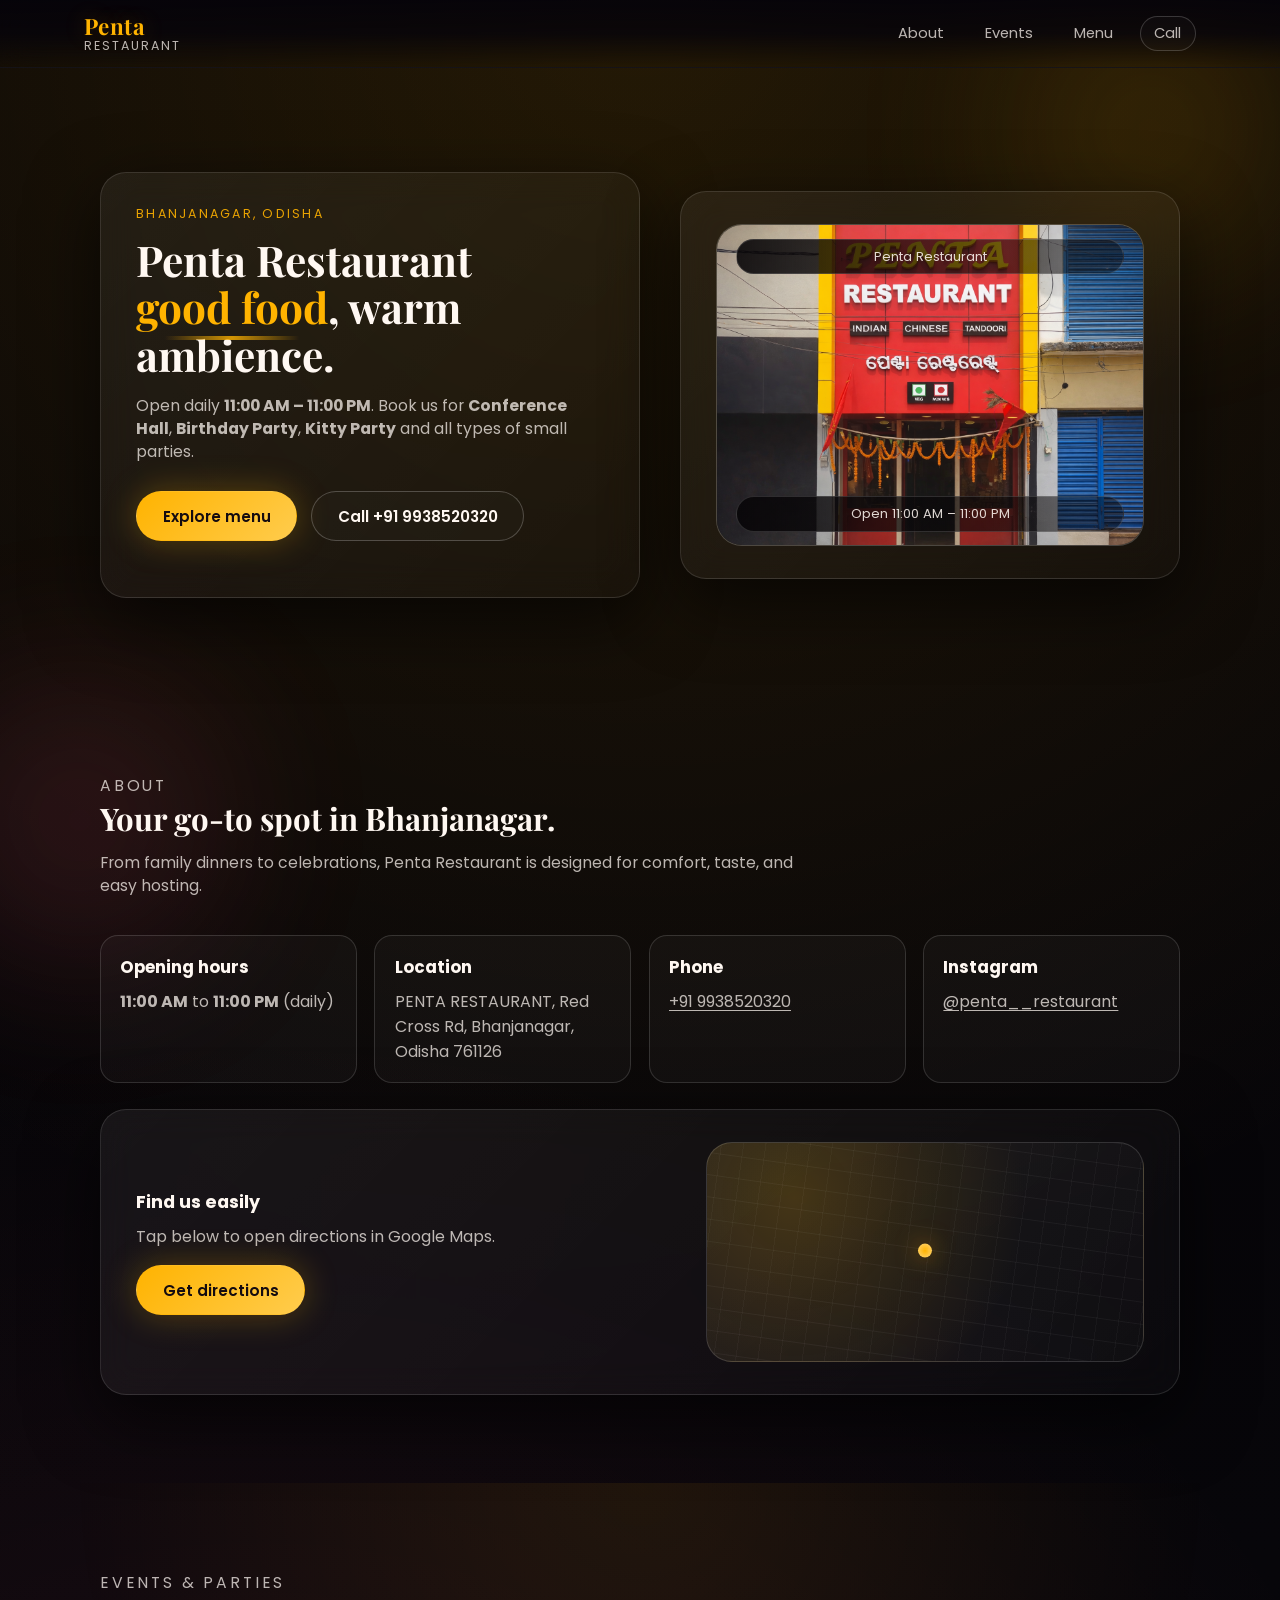
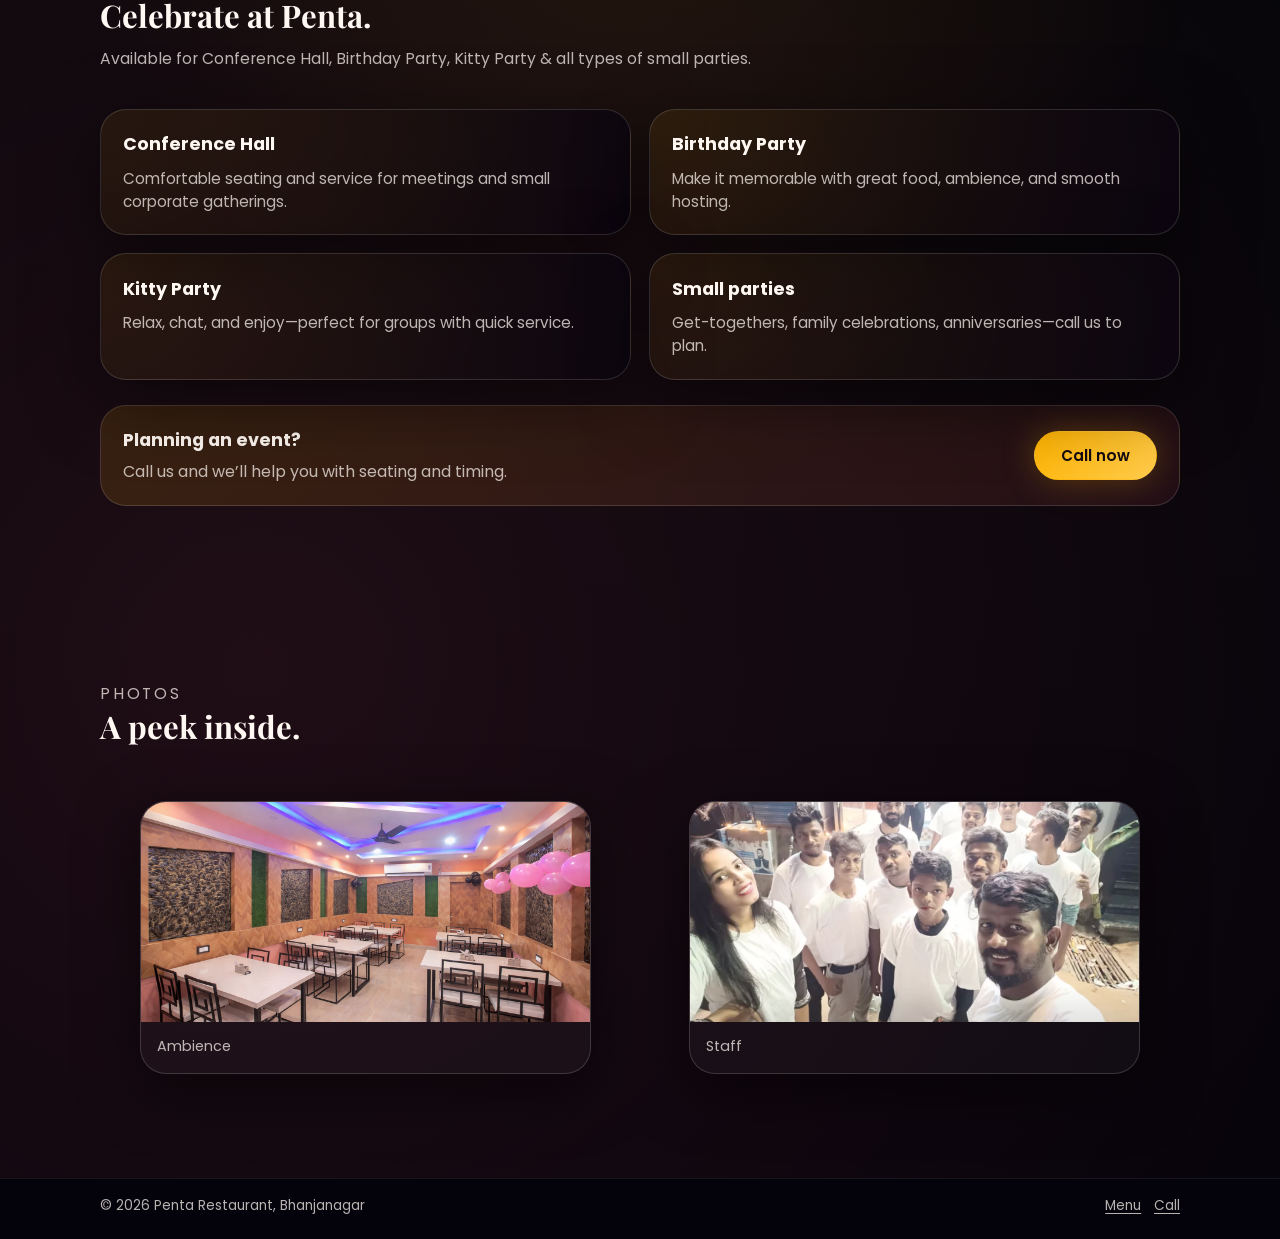
<file: index.html>
<!doctype html>
<html lang="en">
  <head>
    <meta charset="UTF-8" />
    <meta name="viewport" content="width=device-width, initial-scale=1.0" />
    <title>Penta Restaurant | Bhanjanagar</title>
    <meta
      name="description"
      content="Penta Restaurant in Bhanjanagar, Odisha. Dine-in and party bookings: Conference Hall, Birthday Party, Kitty Party and small parties."
    />
    <link rel="preconnect" href="https://fonts.googleapis.com" />
    <link rel="preconnect" href="https://fonts.gstatic.com" crossorigin />
    <link
      href="https://fonts.googleapis.com/css2?family=Poppins:wght@300;400;500;600;700&family=Playfair+Display:wght@500;600;700&display=swap"
      rel="stylesheet"
    />
    <link rel="stylesheet" href="./styles.css" />
  </head>
  <body>
    <div class="bg-glow bg-glow-1"></div>
    <div class="bg-glow bg-glow-2"></div>

    <header class="site-header">
      <div class="container header-inner">
        <a class="logo" href="./index.html" aria-label="Penta Restaurant home">
          <span class="logo-mark">Penta</span>
          <span class="logo-sub">Restaurant</span>
        </a>
        <nav class="nav-links" aria-label="Primary">
          <a href="#about">About</a>
          <a href="#events">Events</a>
          <a href="./menu.html">Menu</a>
          <a class="nav-cta" href="tel:+919938520320">Call</a>
        </nav>
      </div>
    </header>

    <main>
      <section class="hero section" id="top">
        <div class="container hero-grid">
          <div class="hero-copy section-card">
            <p class="eyebrow">Bhanjanagar, Odisha</p>
            <h1 class="hero-title">
              Penta Restaurant<br />
              <span class="underline">good food</span>, warm ambience.
            </h1>
            <p class="hero-text">
              Open daily <strong>11:00 AM – 11:00 PM</strong>. Book us for <strong>Conference Hall</strong>, <strong>Birthday Party</strong>,
              <strong>Kitty Party</strong> and all types of small parties.
            </p>
            <div class="hero-actions">
              <a class="btn-primary" href="./menu.html">Explore menu</a>
              <a class="btn-ghost" href="tel:+919938520320">Call +91 9938520320</a>
            </div>
          </div>

          <div class="hero-visual section-card">
            <div class="hero-main-image">
              <img
                src="./penta_house.png"
                alt="Penta Restaurant building front view"
                loading="eager"
                onerror="this.closest('.hero-main-image').classList.add('img-missing')"
              />
              <div class="hero-tag hero-tag-top">Penta Restaurant</div>
              <div class="hero-tag hero-tag-bottom">Open 11:00 AM – 11:00 PM</div>
            </div>
          </div>
        </div>
      </section>

      <section id="about" class="section">
        <div class="container">
          <div class="section-heading">
            <p class="eyebrow">About</p>
            <h2>Your go-to spot in Bhanjanagar.</h2>
            <p>
              From family dinners to celebrations, Penta Restaurant is designed for comfort, taste, and easy hosting.
            </p>
          </div>

          <div class="info-grid">
            <article class="info-card">
              <h3>Opening hours</h3>
              <p><strong>11:00 AM</strong> to <strong>11:00 PM</strong> (daily)</p>
            </article>
            <article class="info-card">
              <h3>Location</h3>
              <p>PENTA RESTAURANT, Red Cross Rd, Bhanjanagar, Odisha 761126</p>
            </article>
            <article class="info-card">
              <h3>Phone</h3>
              <p><a href="tel:+919938520320">+91 9938520320</a></p>
            </article>
            <article class="info-card">
              <h3>Instagram</h3>
              <p>
                <a href="https://www.instagram.com/penta__restaurant/" target="_blank" rel="noreferrer">@penta__restaurant</a>
              </p>
            </article>
          </div>

          <div class="map-card section-card">
            <div class="map-copy">
              <h3>Find us easily</h3>
              <p>Tap below to open directions in Google Maps.</p>
              <a
                class="btn-primary"
                href="https://www.google.com/maps/search/?api=1&query=Red%20Cross%20Rd%2C%20Bhanjanagar%2C%20Odisha%20761126"
                target="_blank"
                rel="noreferrer"
              >
                Get directions
              </a>
            </div>
            <div class="map-mini">
              <div class="map-placeholder" aria-hidden="true">
                <div class="map-pin"></div>
                <div class="map-lines"></div>
              </div>
            </div>
          </div>
        </div>
      </section>

      <section id="events" class="section section-soft">
        <div class="container">
          <div class="section-heading">
            <p class="eyebrow">Events & parties</p>
            <h2>Celebrate at Penta.</h2>
            <p>Available for Conference Hall, Birthday Party, Kitty Party & all types of small parties.</p>
          </div>

          <div class="event-grid">
            <article class="event-card">
              <h3>Conference Hall</h3>
              <p>Comfortable seating and service for meetings and small corporate gatherings.</p>
            </article>
            <article class="event-card">
              <h3>Birthday Party</h3>
              <p>Make it memorable with great food, ambience, and smooth hosting.</p>
            </article>
            <article class="event-card">
              <h3>Kitty Party</h3>
              <p>Relax, chat, and enjoy—perfect for groups with quick service.</p>
            </article>
            <article class="event-card">
              <h3>Small parties</h3>
              <p>Get-togethers, family celebrations, anniversaries—call us to plan.</p>
            </article>
          </div>

          <div class="cta-strip">
            <div>
              <h3>Planning an event?</h3>
              <p>Call us and we’ll help you with seating and timing.</p>
            </div>
            <a class="btn-primary" href="tel:+919938520320">Call now</a>
          </div>
        </div>
      </section>

      <section id="gallery" class="section">
        <div class="container">
          <div class="section-heading">
            <p class="eyebrow">Photos</p>
            <h2>A peek inside.</h2>
          </div>

          <div class="gallery-grid">
            <figure class="gallery-card">
              <img
                src="./ambience.png"
                alt="Ambience"
                loading="lazy"
                onerror="this.closest('.gallery-card').classList.add('img-missing')"
              />
              <figcaption>Ambience</figcaption>
            </figure>
            <figure class="gallery-card">
              <img
                src="./staff.png"
                alt="Staff"
                loading="lazy"
                onerror="this.closest('.gallery-card').classList.add('img-missing')"
              />
              <figcaption>Staff</figcaption>
            </figure>
          </div>
        </div>
      </section>
    </main>

    <footer class="site-footer">
      <div class="container footer-inner">
        <span>© <span data-year></span> Penta Restaurant, Bhanjanagar</span>
        <span class="footer-links">
          <a href="./menu.html">Menu</a>
          <a href="tel:+919938520320">Call</a>
        </span>
      </div>
    </footer>

    <script src="./app.js"></script>
  </body>
</html>
</file>
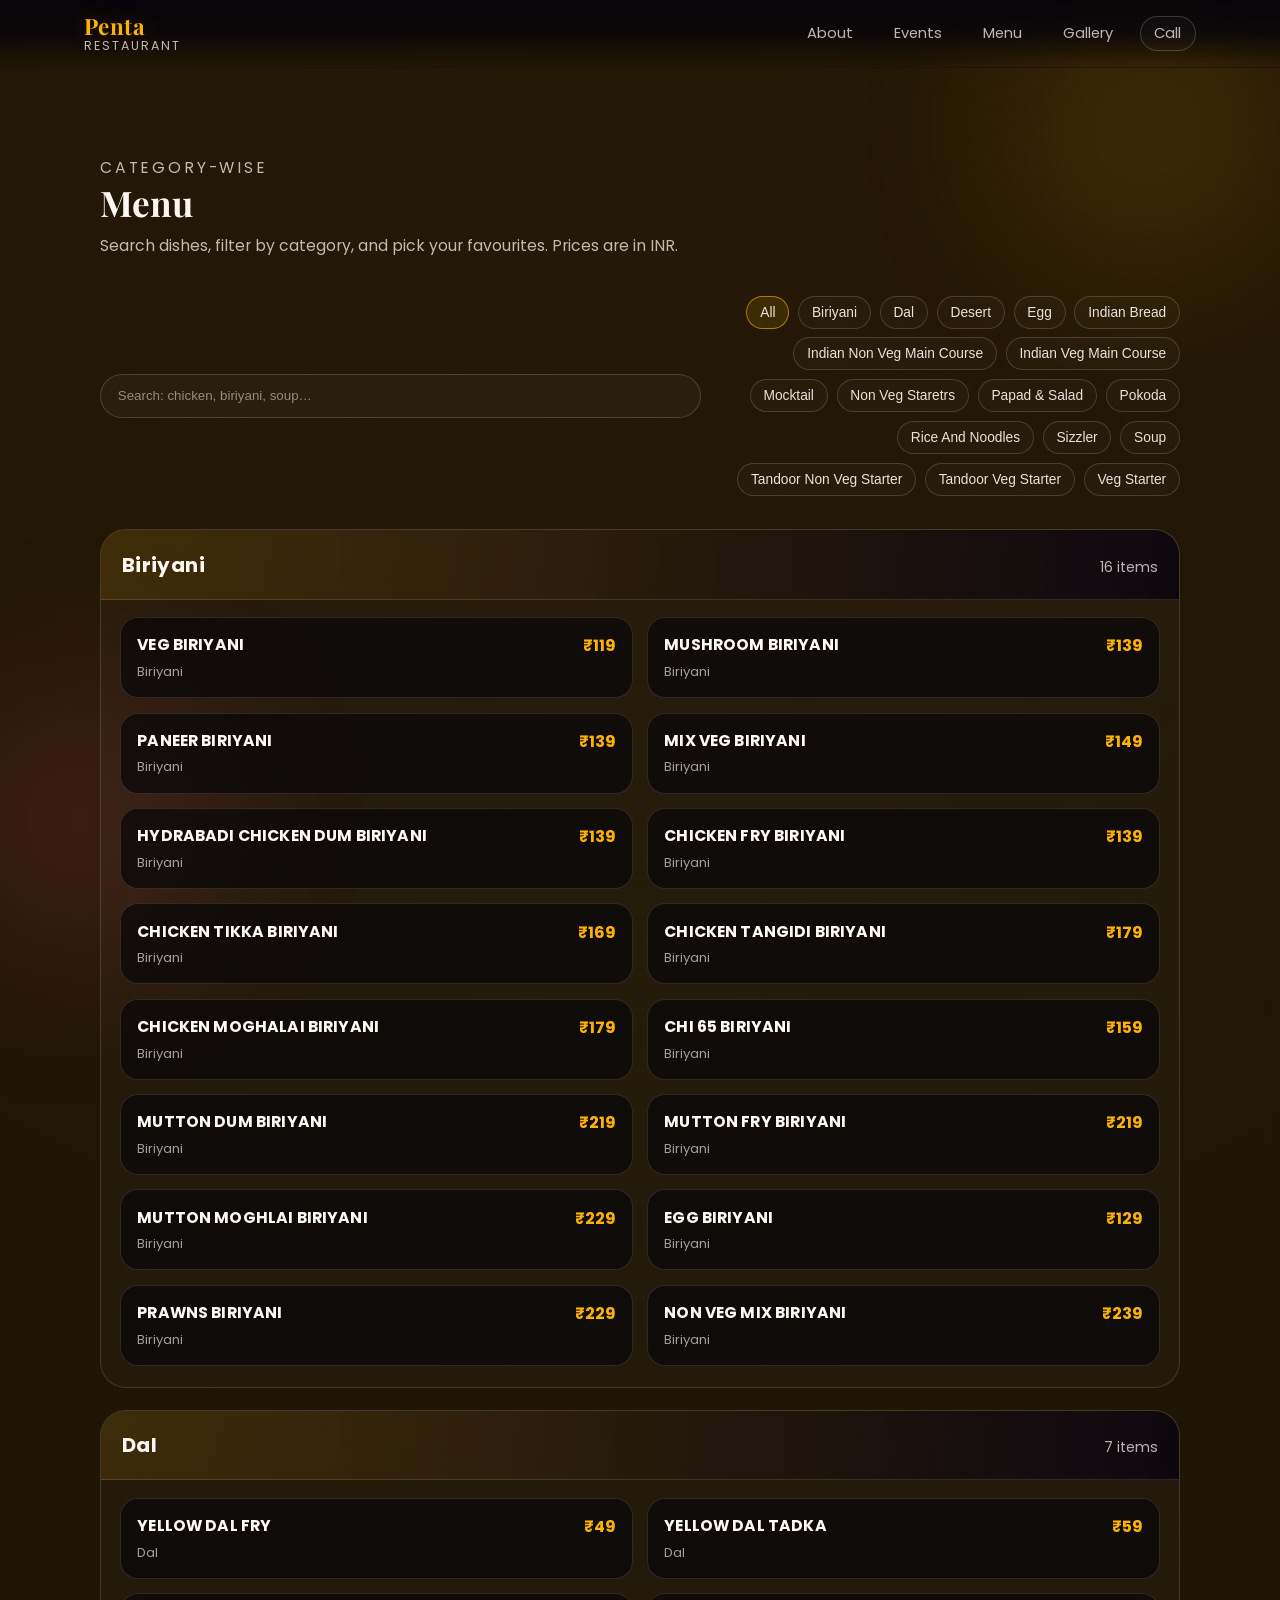
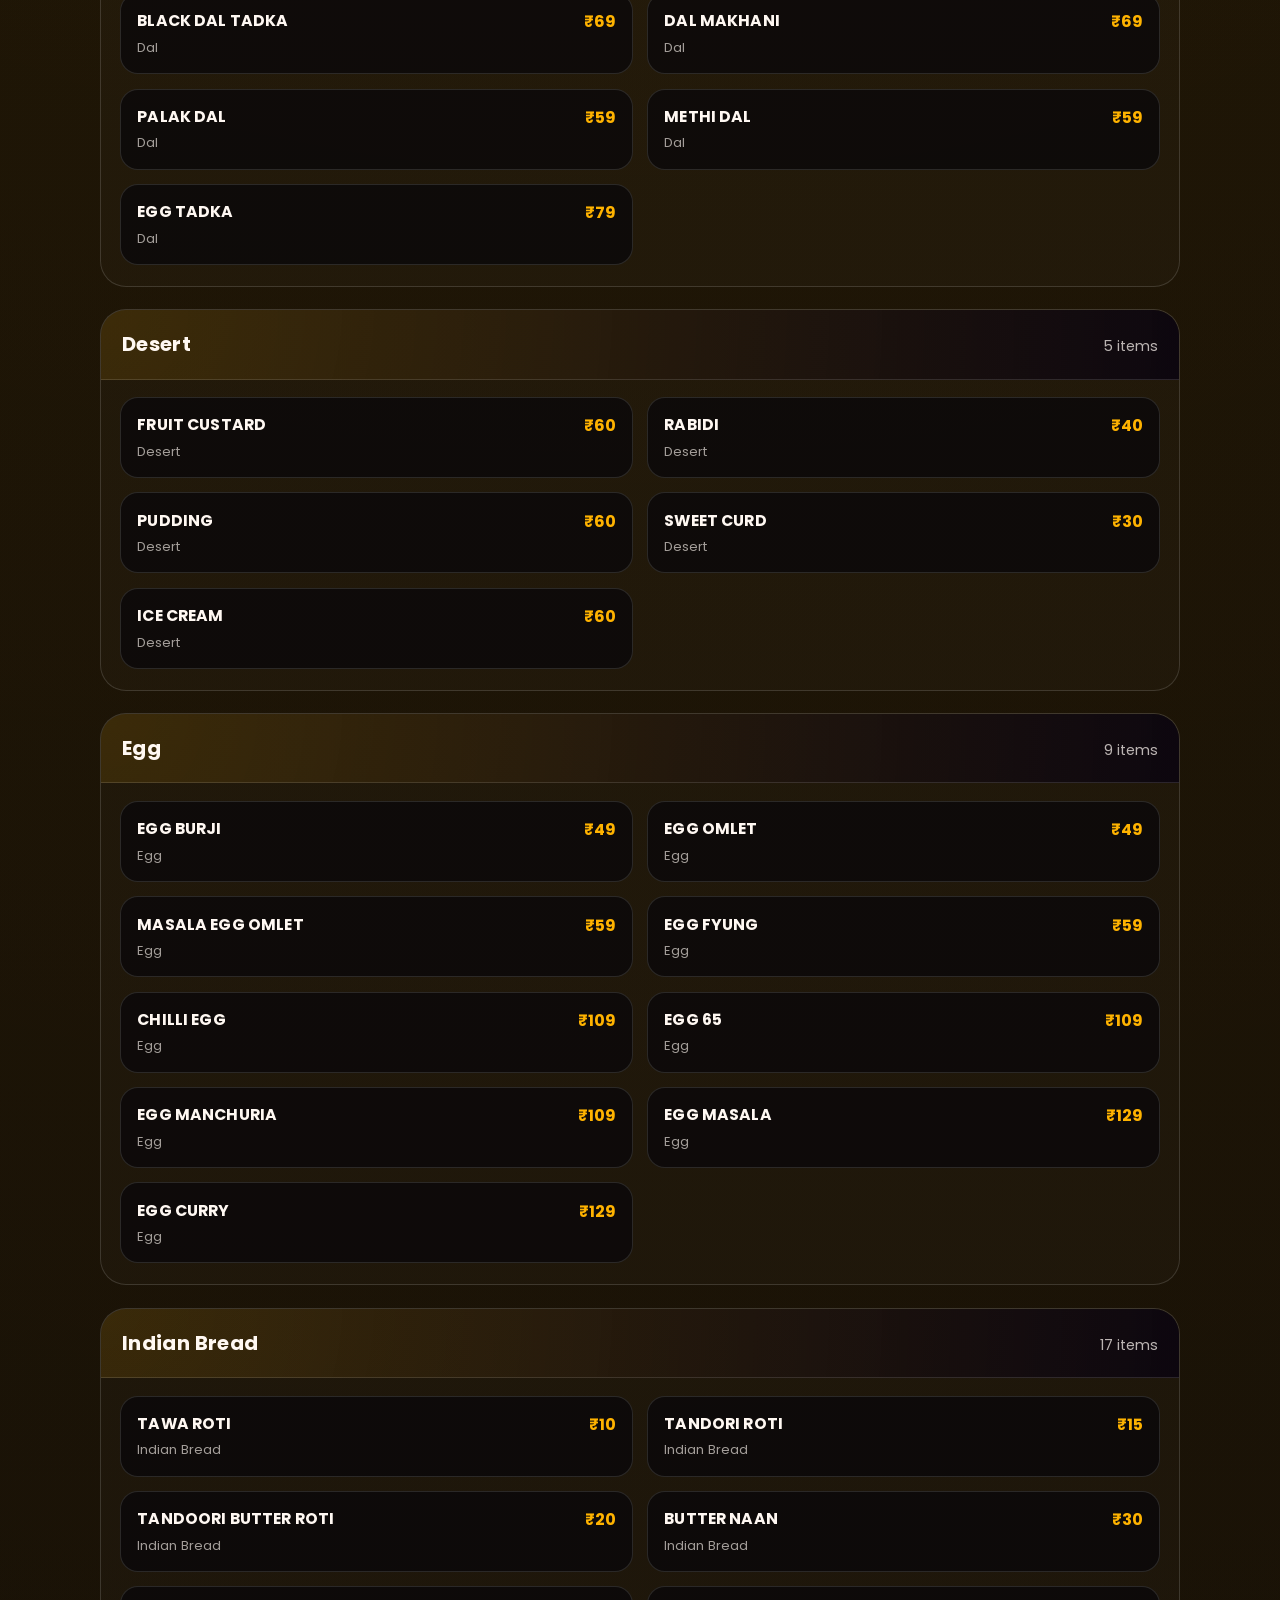
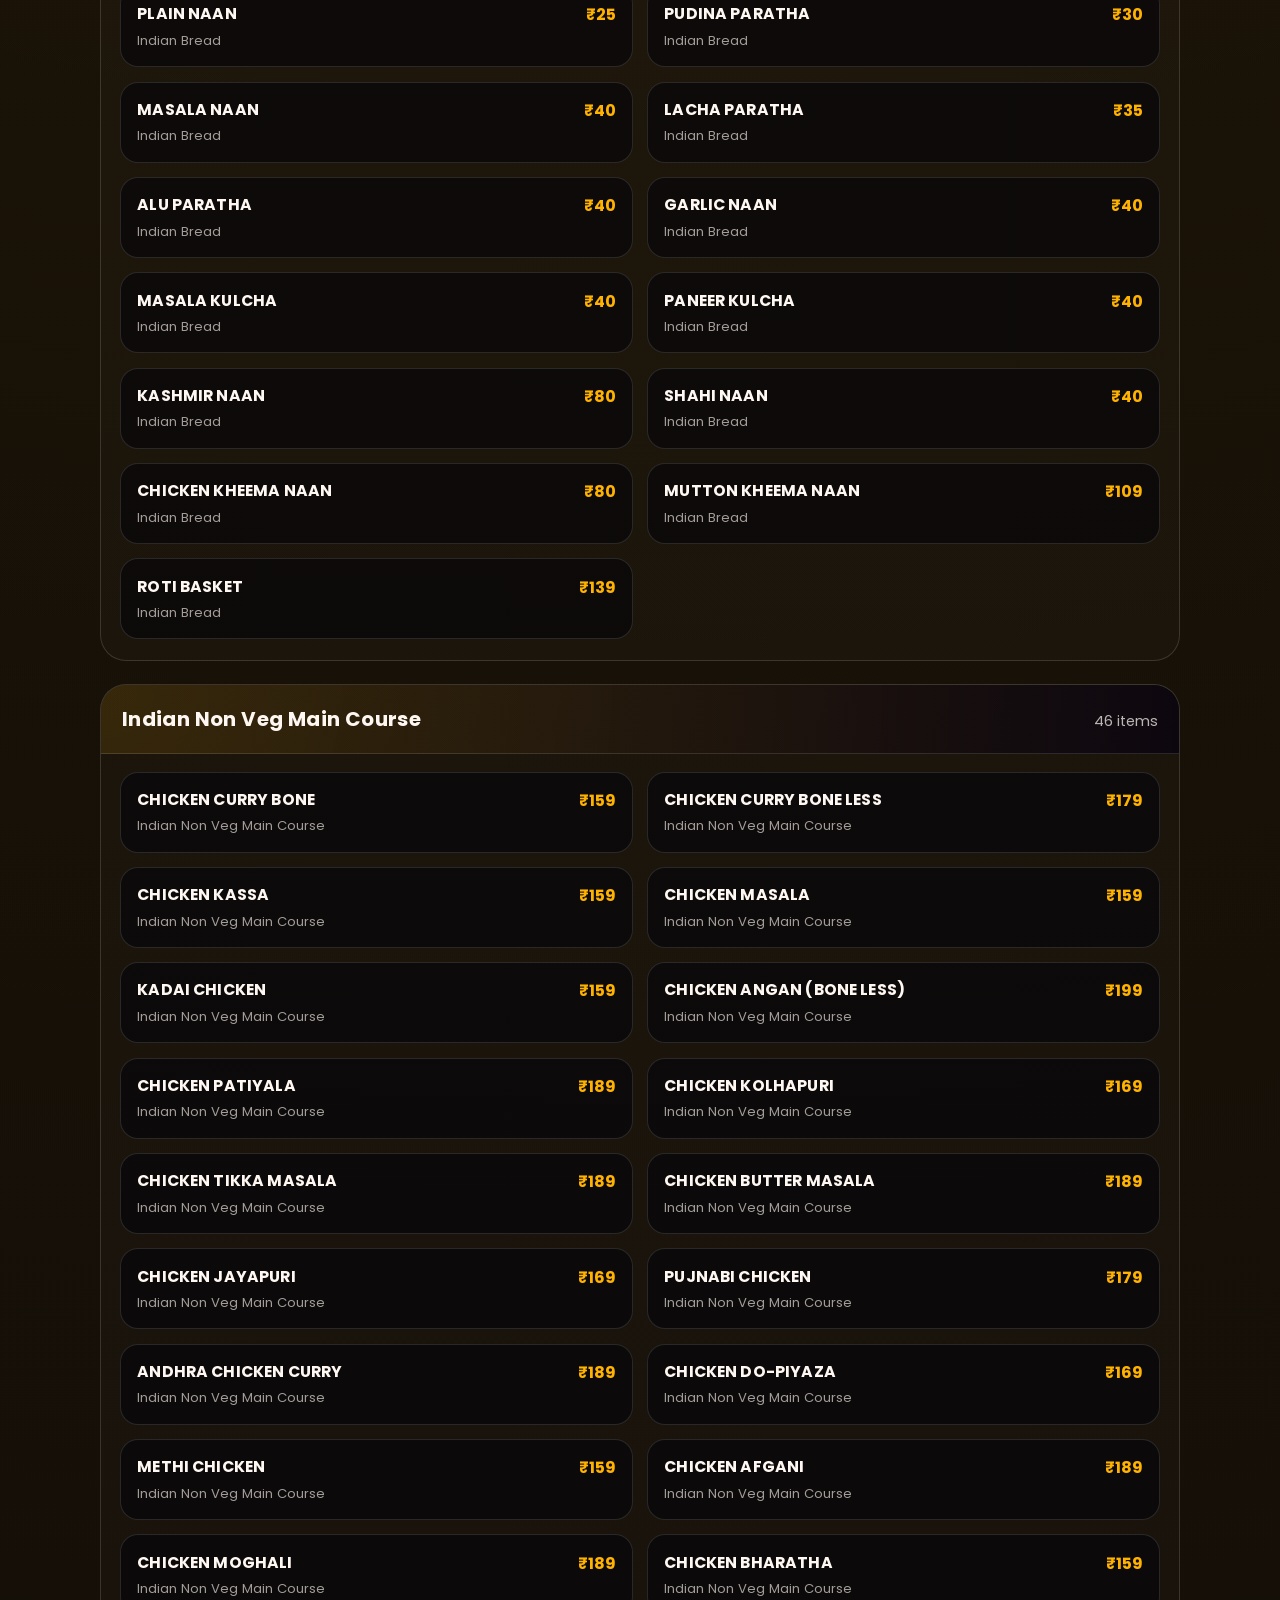
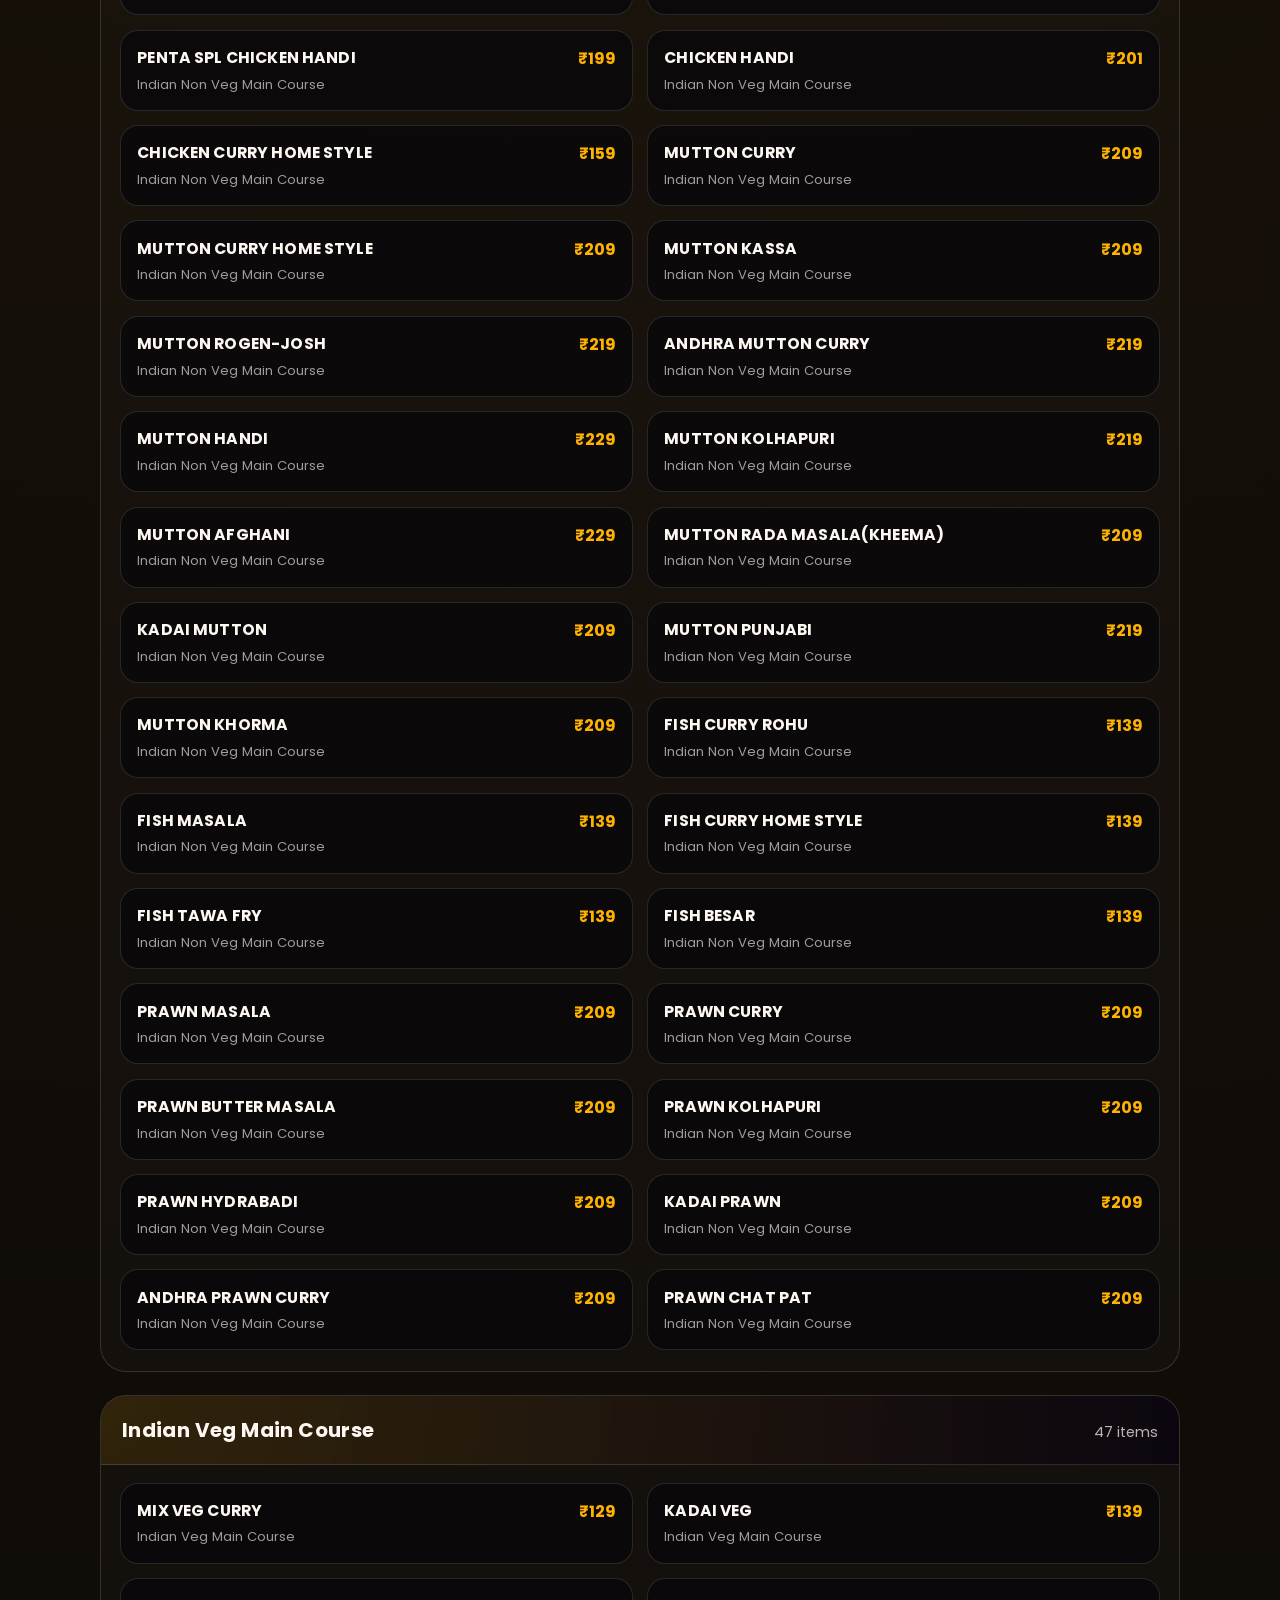
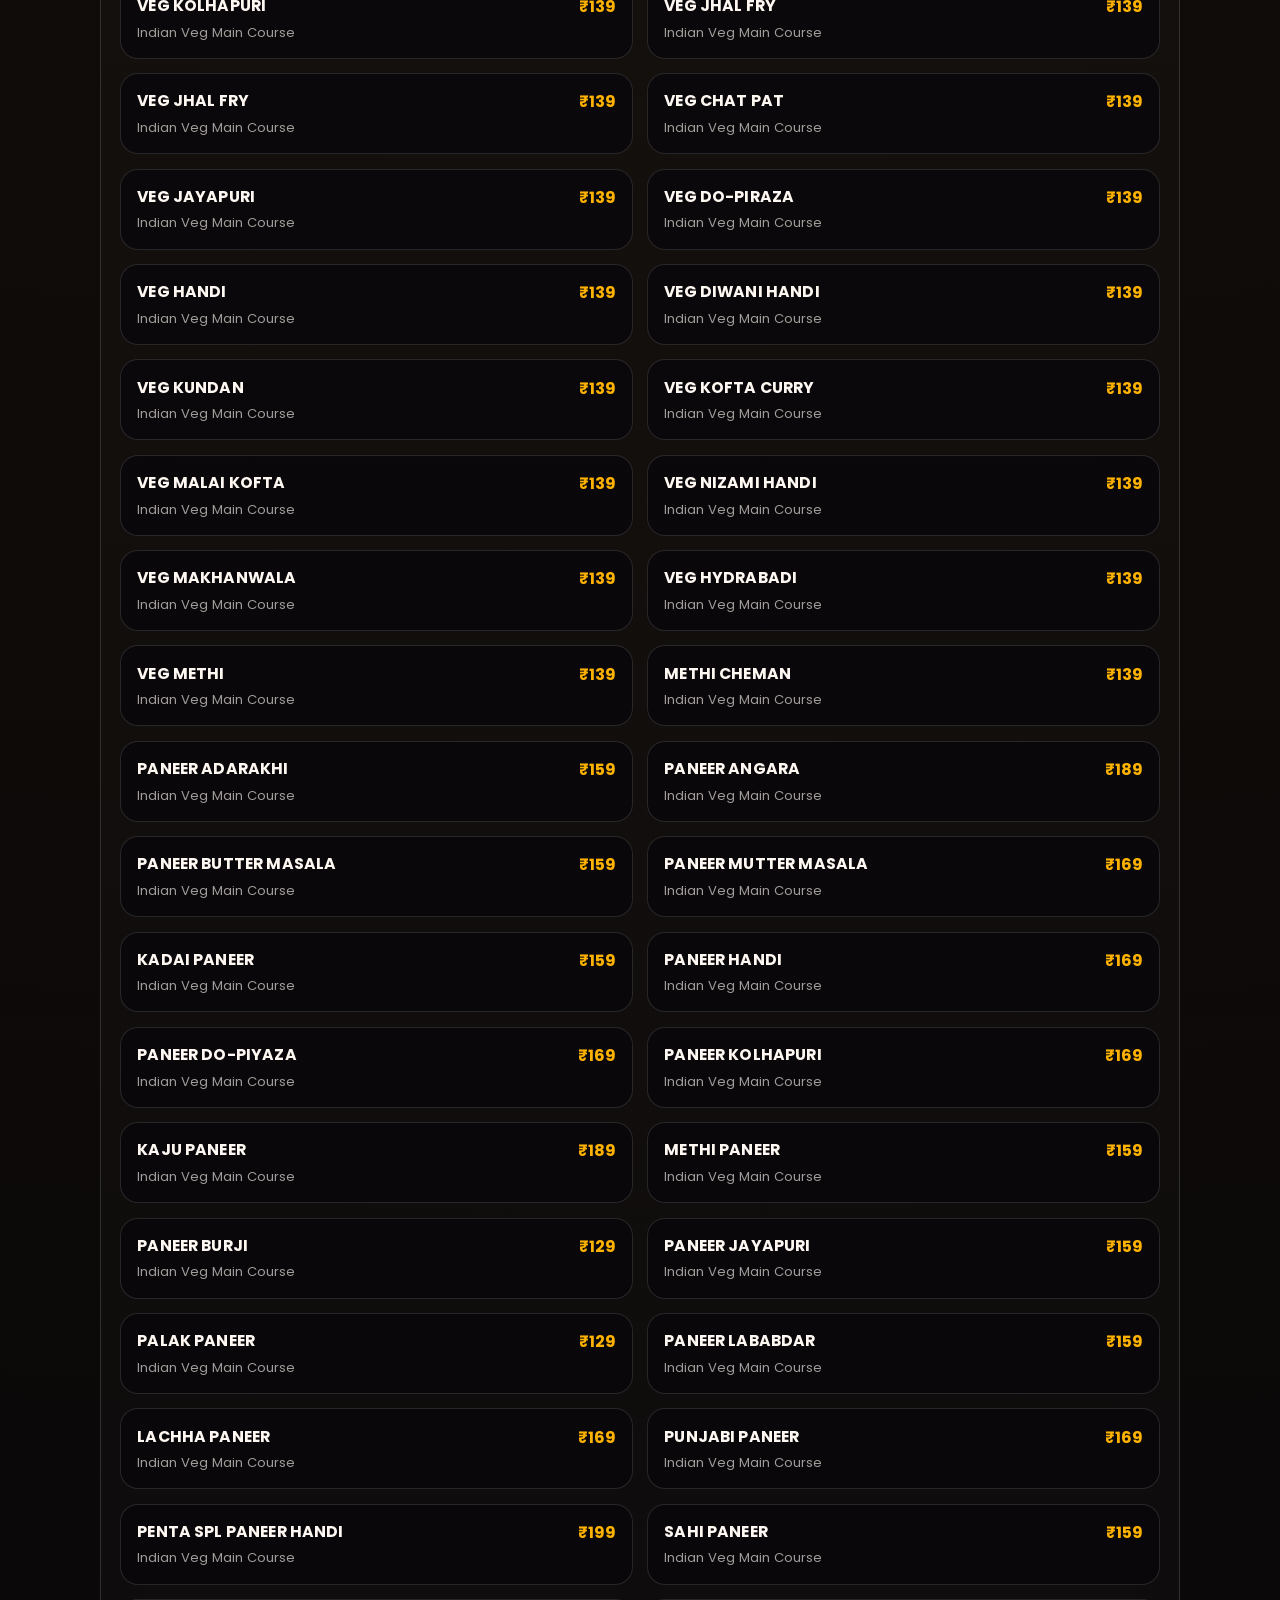
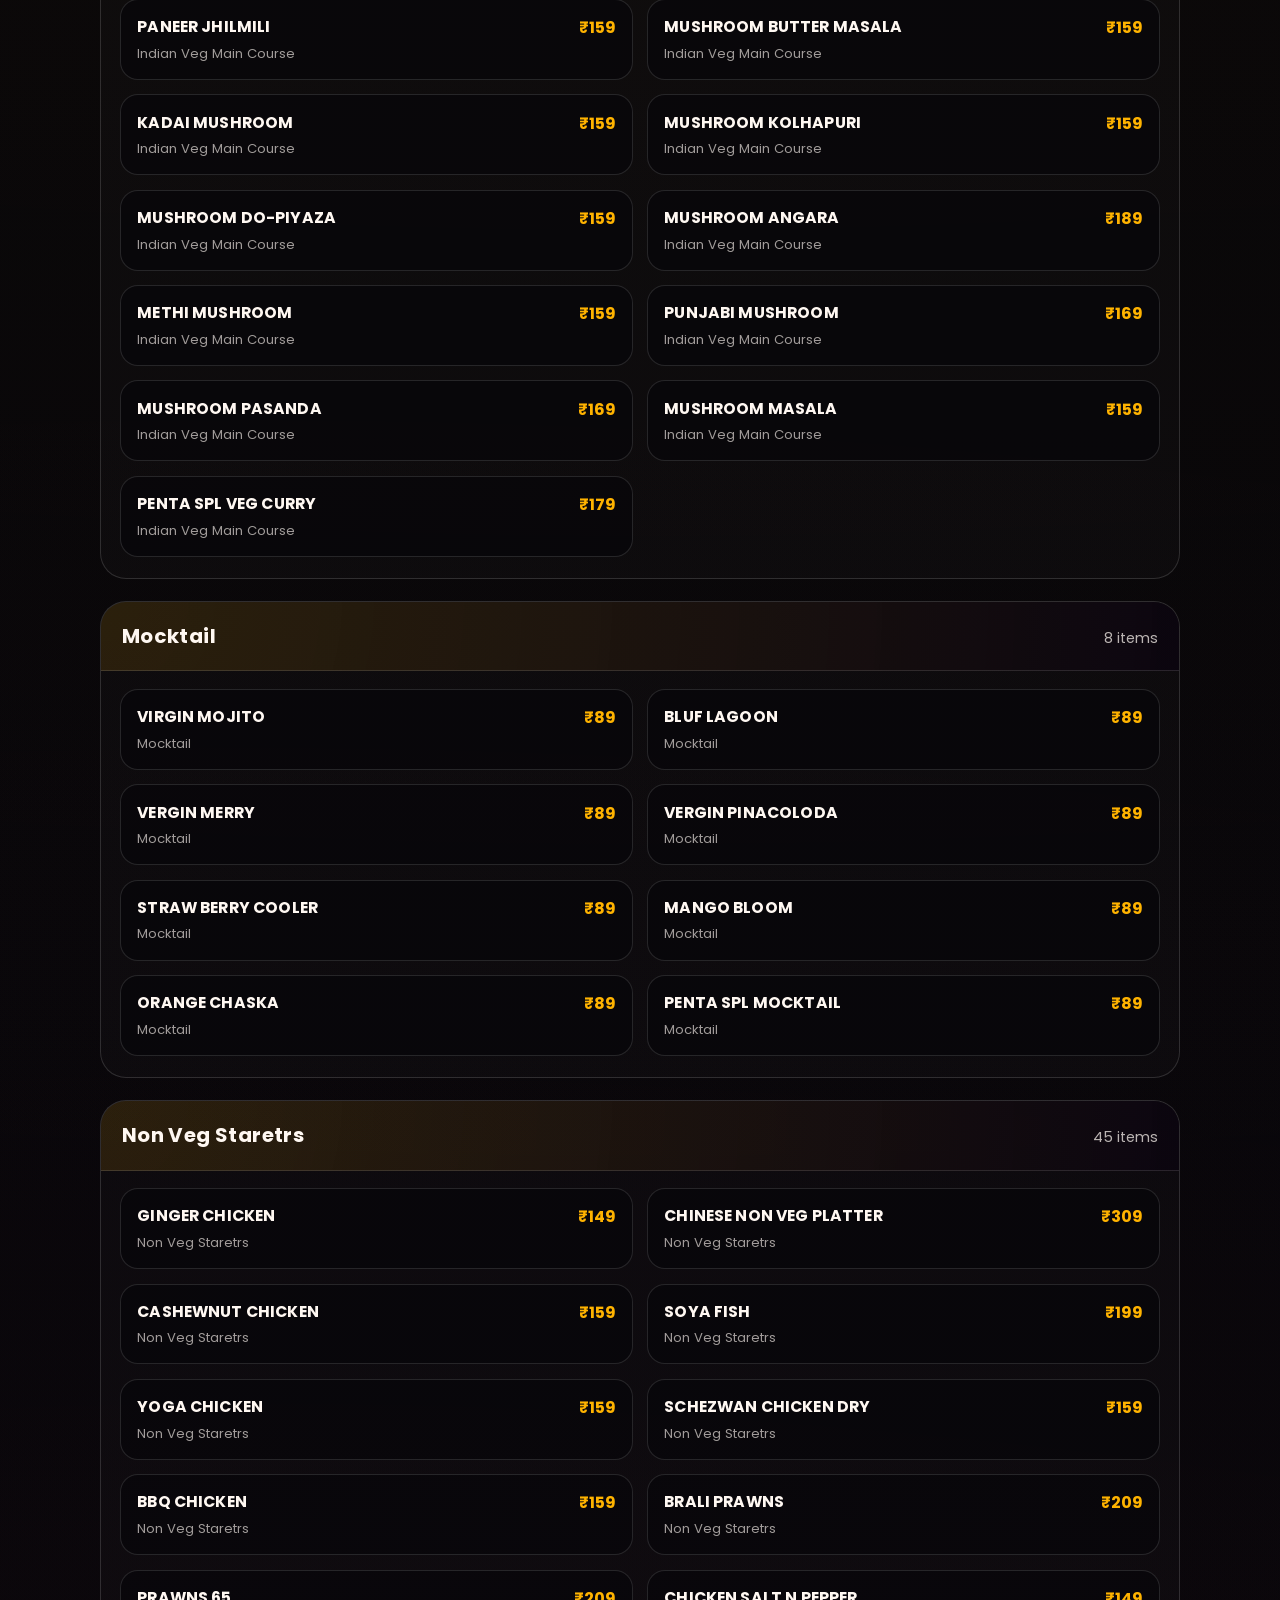
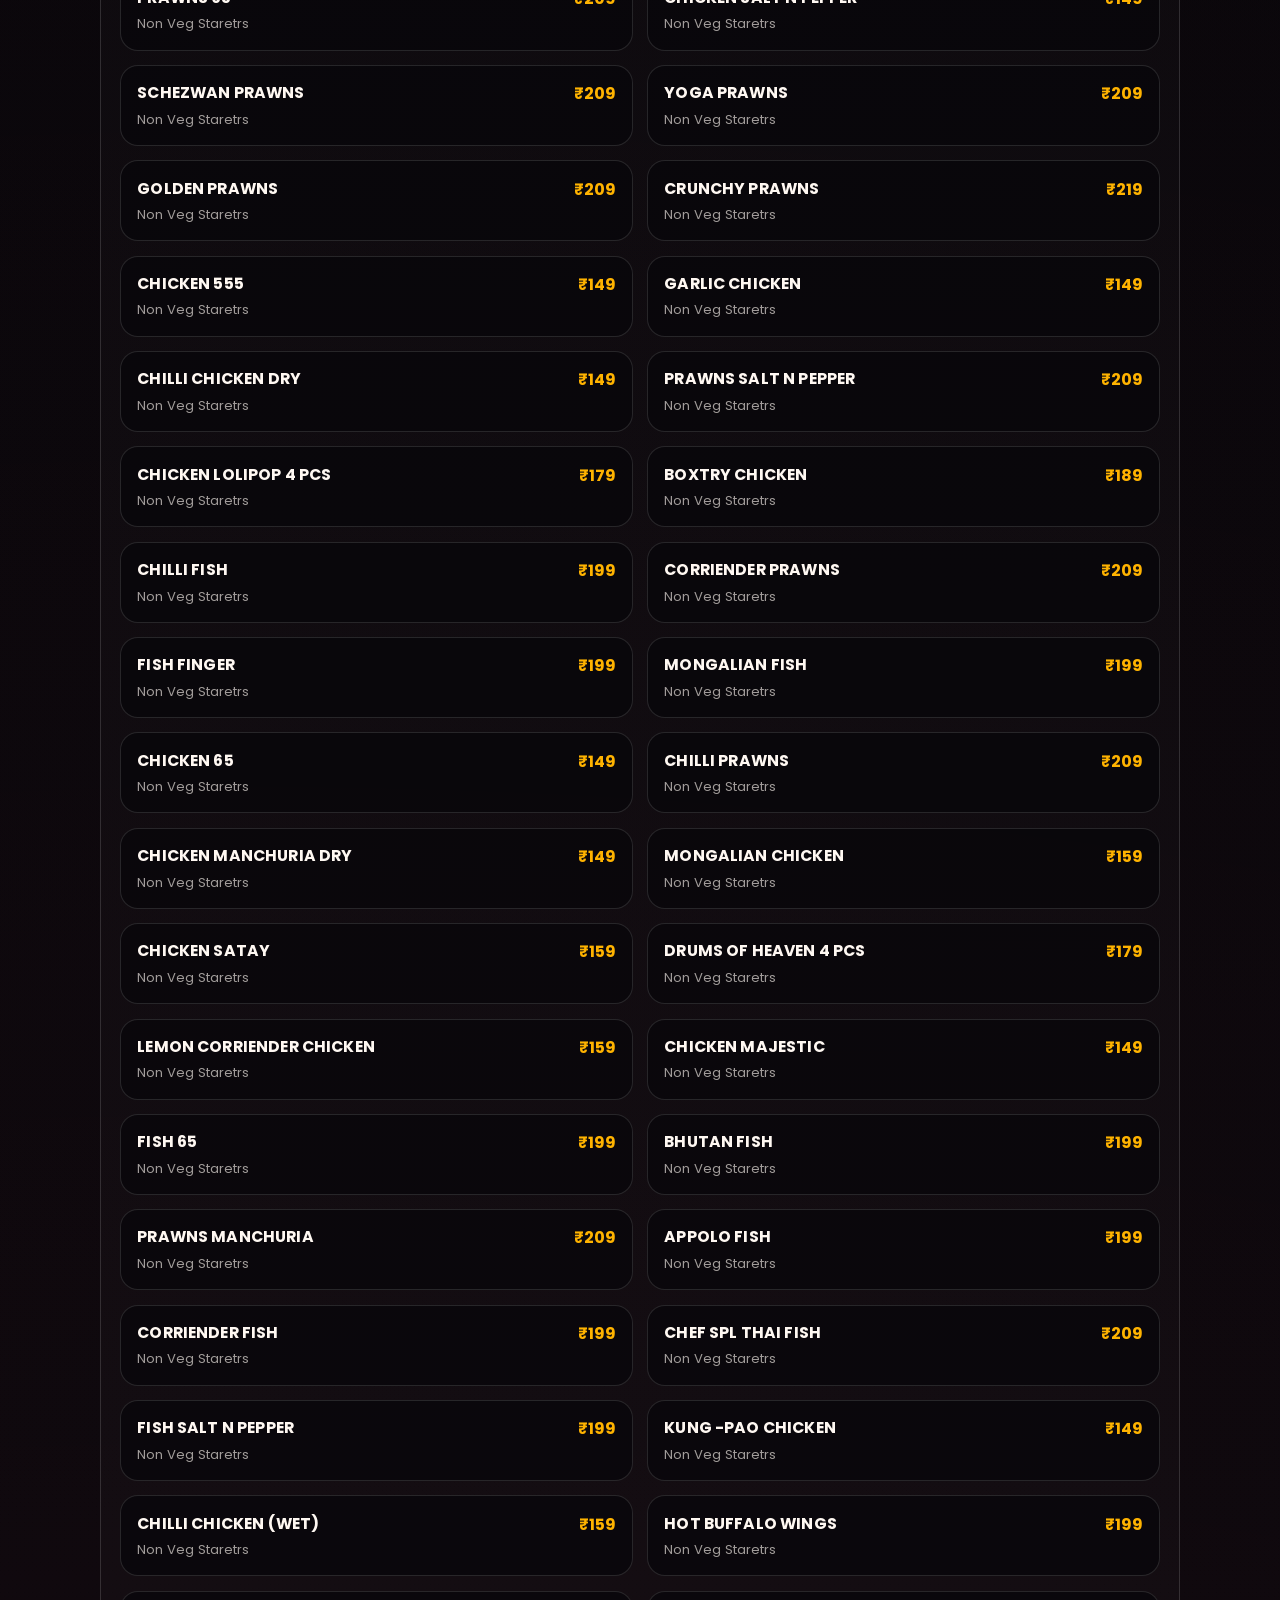
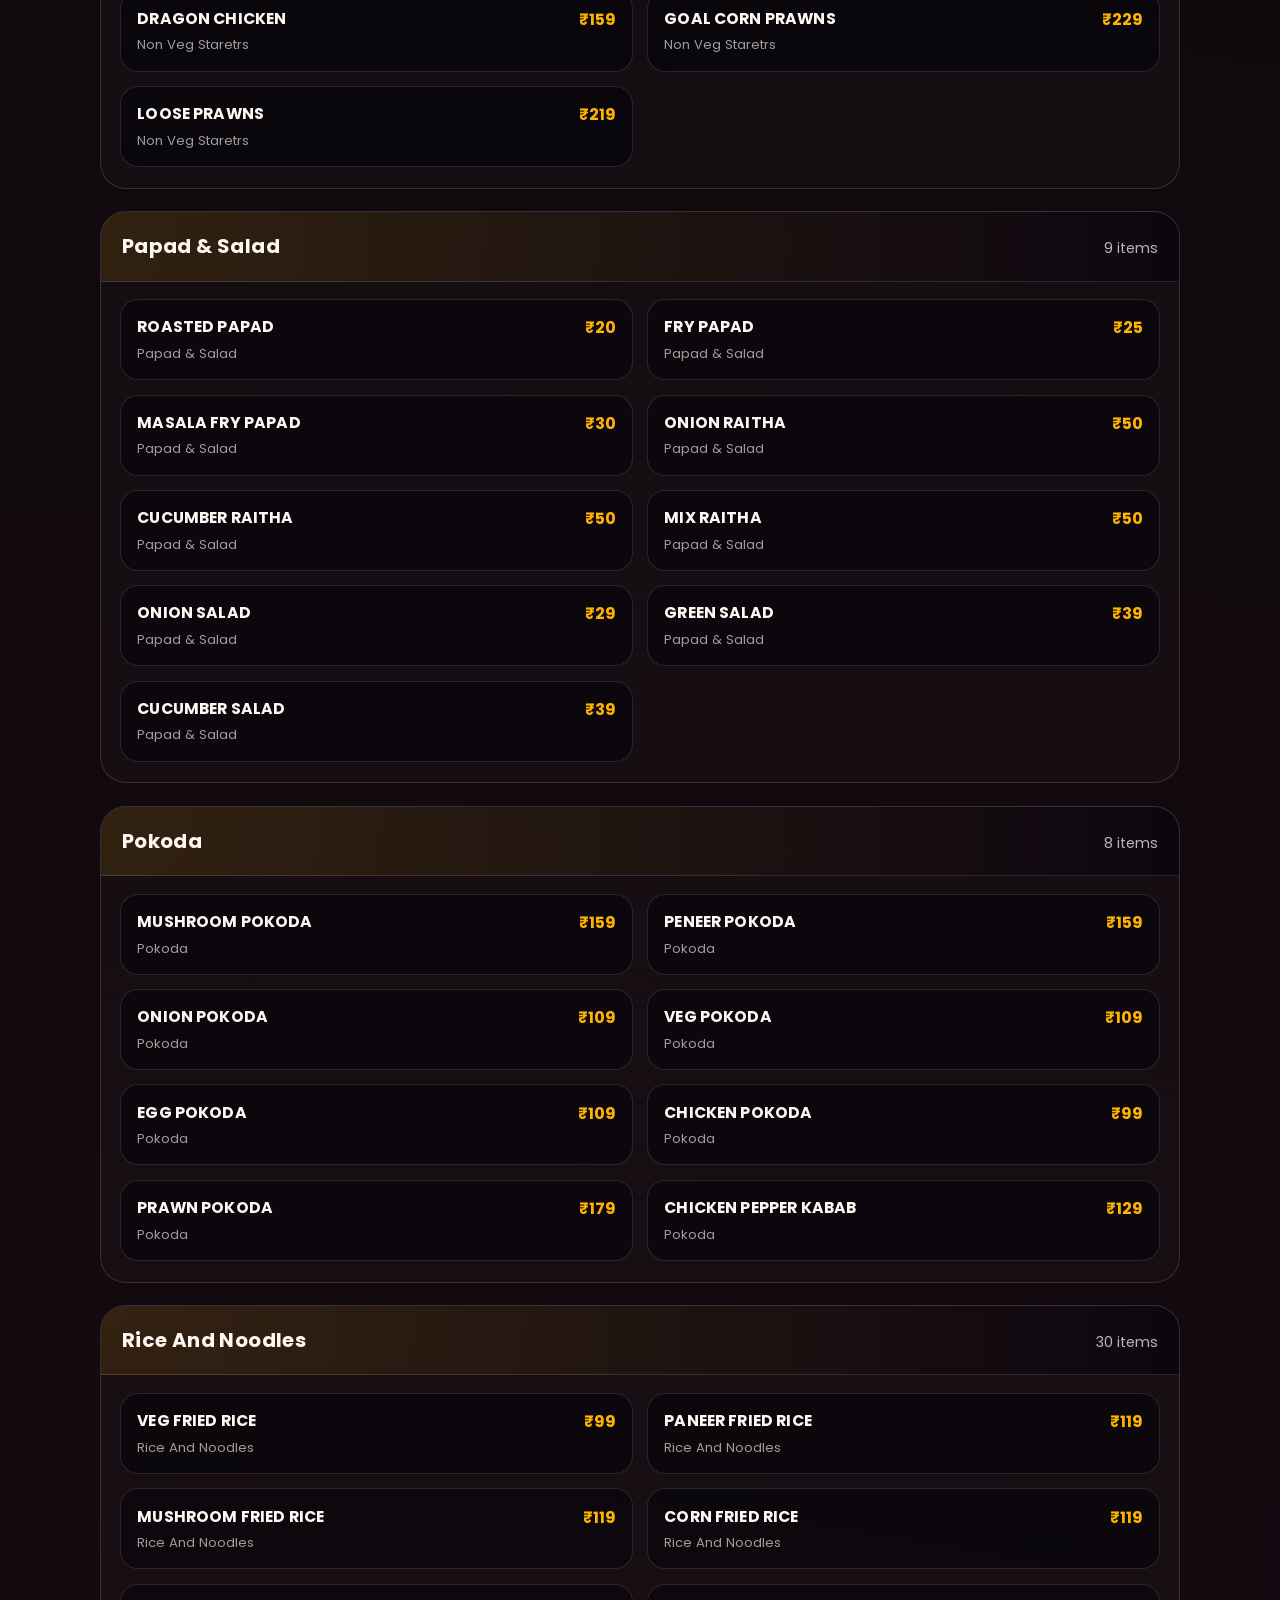
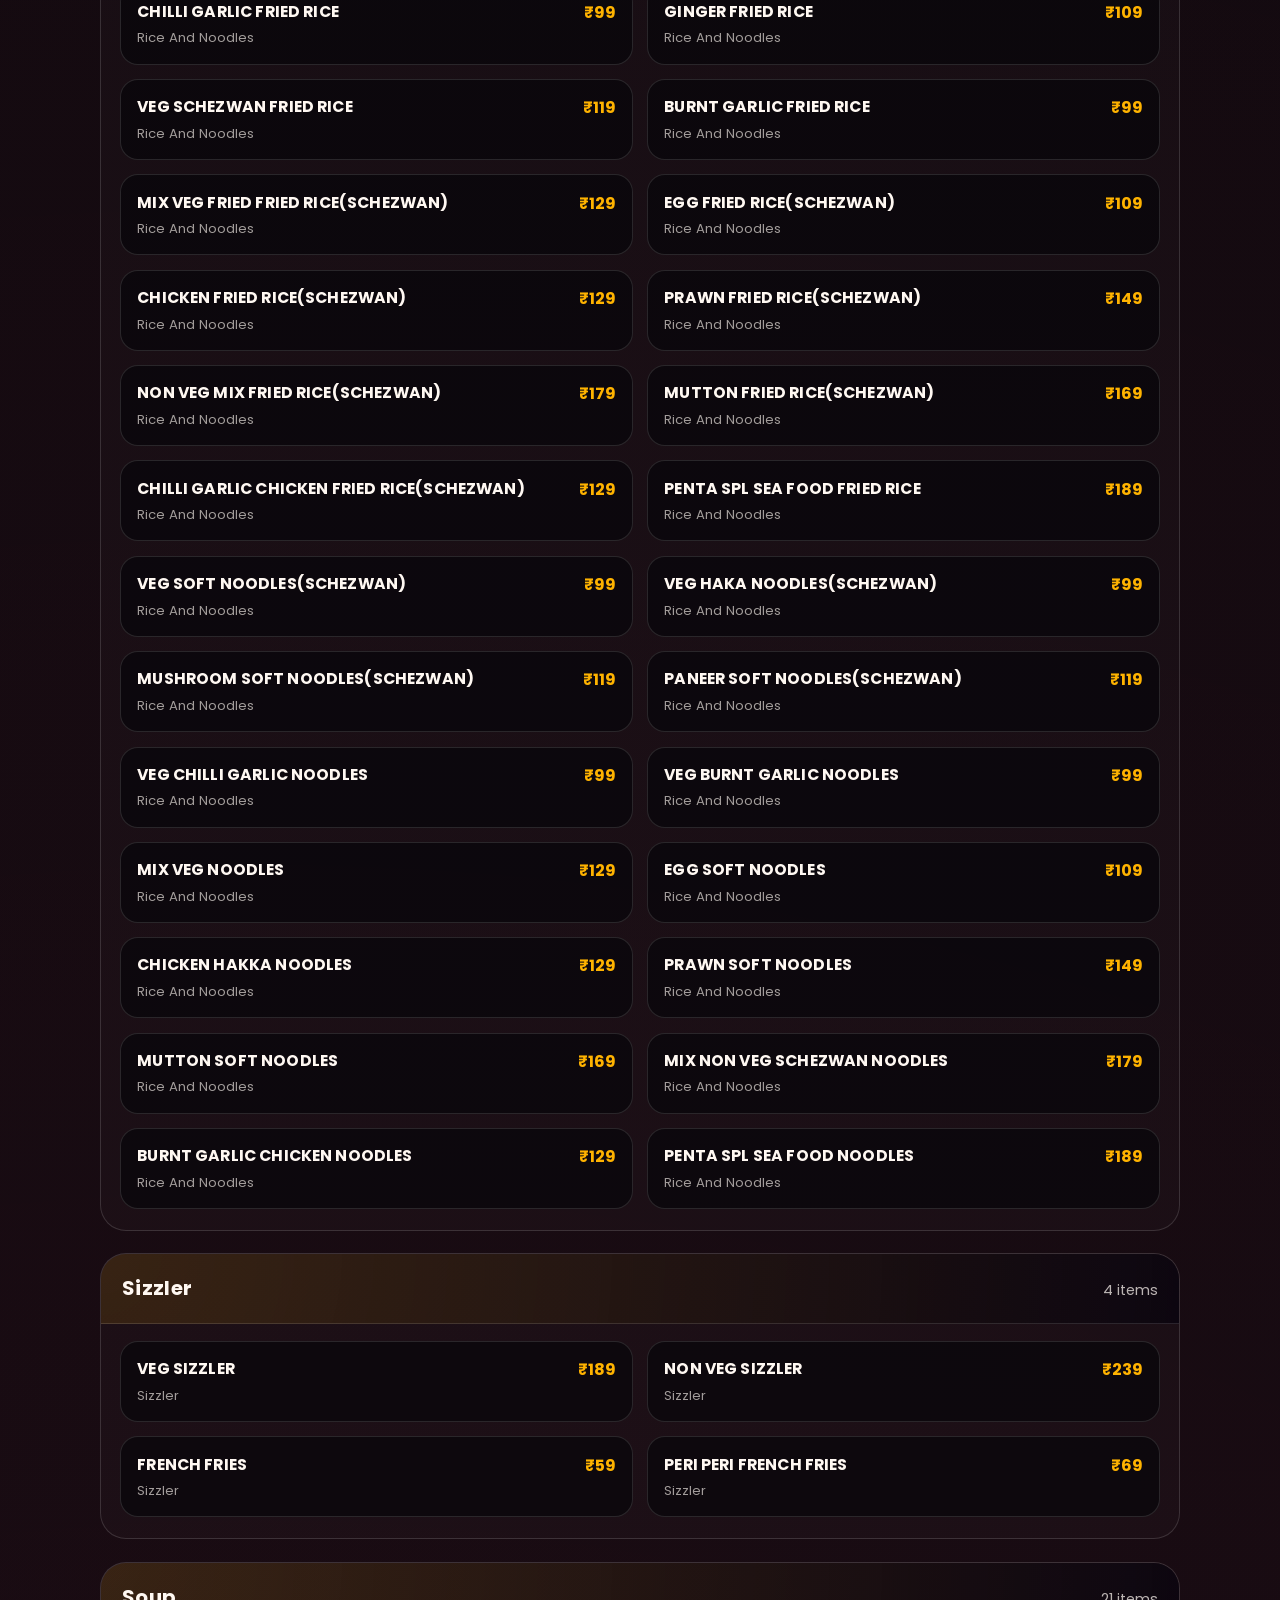
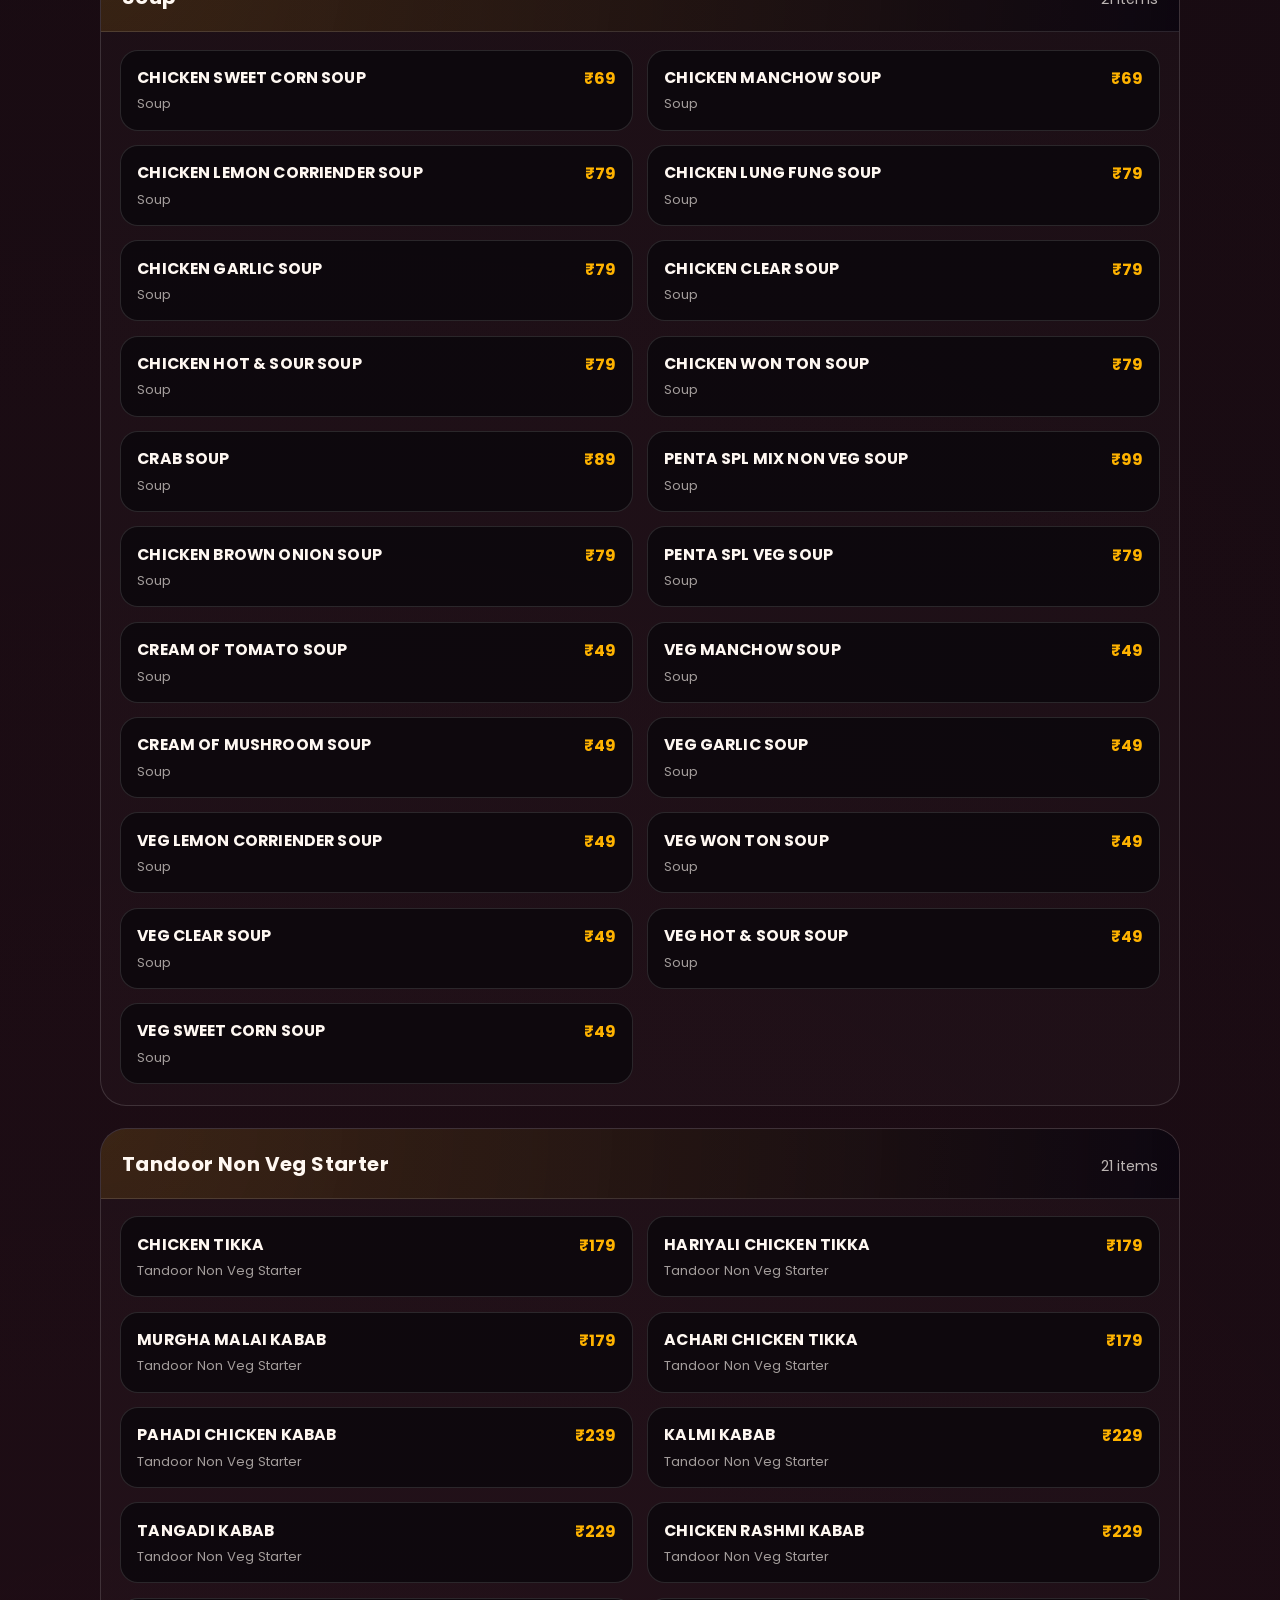
<file: menu.html>
<!doctype html>
<html lang="en">
  <head>
    <meta charset="UTF-8" />
    <meta name="viewport" content="width=device-width, initial-scale=1.0" />
    <title>Penta Restaurant | Menu</title>
    <meta name="description" content="Penta Restaurant menu — category-wise with search." />
    <link rel="preconnect" href="https://fonts.googleapis.com" />
    <link rel="preconnect" href="https://fonts.gstatic.com" crossorigin />
    <link
      href="https://fonts.googleapis.com/css2?family=Poppins:wght@300;400;500;600;700&family=Playfair+Display:wght@500;600;700&display=swap"
      rel="stylesheet"
    />
    <link rel="stylesheet" href="./styles.css" />
  </head>
  <body>
    <div class="bg-glow bg-glow-1"></div>
    <div class="bg-glow bg-glow-2"></div>

    <header class="site-header">
      <div class="container header-inner">
        <a class="logo" href="./index.html" aria-label="Penta Restaurant home">
          <span class="logo-mark">Penta</span>
          <span class="logo-sub">Restaurant</span>
        </a>
        <nav class="nav-links" aria-label="Primary">
          <a href="./index.html#about">About</a>
          <a href="./index.html#events">Events</a>
          <a href="./menu.html">Menu</a>
          <a href="./index.html#gallery">Gallery</a>
          <a class="nav-cta" href="tel:+919938520320">Call</a>
        </nav>
      </div>
    </header>

    <main class="section">
      <div class="container">
        <div class="section-heading">
          <p class="eyebrow">Category-wise</p>
          <h1 class="page-title">Menu</h1>
          <p class="page-subtitle">
            Search dishes, filter by category, and pick your favourites. Prices are in INR.
          </p>
        </div>

        <div class="menu-toolbar">
          <input id="search" class="input" type="search" placeholder="Search: chicken, biriyani, soup…" autocomplete="off" />
          <div id="chips" class="chips" aria-label="Menu categories"></div>
        </div>

        <div id="status" class="empty-state" style="margin-top: 1.2rem">
          Loading menu…
        </div>

        <div id="menu" class="menu-sections" aria-live="polite"></div>
      </div>
    </main>

    <footer class="site-footer">
      <div class="container footer-inner">
        <span>© <span data-year></span> Penta Restaurant, Bhanjanagar</span>
        <span class="footer-links">
          <a href="./index.html">Home</a>
          <a href="tel:+919938520320">Call</a>
        </span>
      </div>
    </footer>

    <script id="menu-data" type="application/json">
      {"source":"excel_menu.numbers","categories":{"SOUP":[{"name":"CHICKEN SWEET CORN SOUP","price":69},{"name":"CHICKEN MANCHOW SOUP","price":69},{"name":"CHICKEN LEMON CORRIENDER SOUP","price":79},{"name":"CHICKEN LUNG FUNG SOUP","price":79},{"name":"CHICKEN GARLIC SOUP","price":79},{"name":"CHICKEN CLEAR SOUP","price":79},{"name":"CHICKEN HOT & SOUR SOUP","price":79},{"name":"CHICKEN WON TON SOUP","price":79},{"name":"CRAB SOUP","price":89},{"name":"PENTA SPL MIX NON VEG SOUP","price":99},{"name":"CHICKEN BROWN ONION SOUP","price":79},{"name":"PENTA SPL VEG SOUP","price":79},{"name":"CREAM OF TOMATO SOUP","price":49},{"name":"VEG MANCHOW SOUP","price":49},{"name":"CREAM OF MUSHROOM SOUP","price":49},{"name":"VEG GARLIC SOUP","price":49},{"name":"VEG LEMON CORRIENDER SOUP","price":49},{"name":"VEG WON TON SOUP","price":49},{"name":"VEG CLEAR SOUP","price":49},{"name":"VEG HOT & SOUR SOUP","price":49},{"name":"VEG SWEET CORN SOUP","price":49}],"NON VEG STARETRS":[{"name":"GINGER CHICKEN","price":149},{"name":"CHINESE NON VEG PLATTER","price":309},{"name":"CASHEWNUT CHICKEN","price":159},{"name":"SOYA FISH","price":199},{"name":"YOGA CHICKEN","price":159},{"name":"SCHEZWAN CHICKEN DRY","price":159},{"name":"BBQ CHICKEN","price":159},{"name":"BRALI PRAWNS","price":209},{"name":"PRAWNS 65","price":209},{"name":"CHICKEN SALT N PEPPER","price":149},{"name":"SCHEZWAN PRAWNS","price":209},{"name":"YOGA PRAWNS","price":209},{"name":"GOLDEN PRAWNS","price":209},{"name":"CRUNCHY PRAWNS","price":219},{"name":"CHICKEN 555","price":149},{"name":"GARLIC CHICKEN","price":149},{"name":"CHILLI CHICKEN DRY","price":149},{"name":"PRAWNS SALT N PEPPER","price":209},{"name":"CHICKEN LOLIPOP 4 PCS","price":179},{"name":"BOXTRY CHICKEN","price":189},{"name":"CHILLI FISH","price":199},{"name":"CORRIENDER PRAWNS","price":209},{"name":"FISH FINGER","price":199},{"name":"MONGALIAN FISH","price":199},{"name":"CHICKEN 65","price":149},{"name":"CHILLI PRAWNS","price":209},{"name":"CHICKEN MANCHURIA DRY","price":149},{"name":"MONGALIAN CHICKEN","price":159},{"name":"CHICKEN SATAY","price":159},{"name":"DRUMS OF HEAVEN 4 PCS","price":179},{"name":"LEMON CORRIENDER CHICKEN","price":159},{"name":"CHICKEN MAJESTIC","price":149},{"name":"FISH 65","price":199},{"name":"BHUTAN FISH","price":199},{"name":"PRAWNS MANCHURIA","price":209},{"name":"APPOLO FISH","price":199},{"name":"CORRIENDER FISH","price":199},{"name":"CHEF SPL THAI FISH","price":209},{"name":"FISH SALT N PEPPER","price":199},{"name":"KUNG -PAO CHICKEN","price":149},{"name":"CHILLI CHICKEN (WET)","price":159},{"name":"HOT BUFFALO WINGS","price":199},{"name":"DRAGON CHICKEN","price":159},{"name":"GOAL CORN PRAWNS","price":229},{"name":"LOOSE PRAWNS","price":219}],"PAPAD & SALAD":[{"name":"ROASTED PAPAD","price":20},{"name":"FRY PAPAD","price":25},{"name":"MASALA FRY PAPAD","price":30},{"name":"ONION RAITHA","price":50},{"name":"CUCUMBER RAITHA","price":50},{"name":"MIX RAITHA","price":50},{"name":"ONION SALAD","price":29},{"name":"GREEN SALAD","price":39},{"name":"CUCUMBER SALAD","price":39}],"VEG STARTER":[{"name":"GOBI MANCHURIA DRY","price":109},{"name":"GOBI CHILLI DRY","price":109},{"name":"VEG CHILLI","price":99},{"name":"PANEER HARIYALI TIKKA","price":149},{"name":"PANEER SALT N PEPPER","price":119},{"name":"PANEER CHAT-PATA","price":119},{"name":"BABYCORN 65","price":119},{"name":"VEG 65","price":109},{"name":"MUSHROOM SALT N PEPPER","price":119},{"name":"MUSHROOM 65","price":119},{"name":"PANEER CHILLI DRY","price":119},{"name":"VEG MANCHURIA DRY","price":99},{"name":"PANEER 555","price":119},{"name":"PANEER 65","price":119},{"name":"SCHEZWAN PANEER DRY","price":119},{"name":"BABY CORN MANCHURIA DRY","price":119},{"name":"PANEER MANCHURIA WET","price":129},{"name":"VEG SALT N PEPPER","price":109},{"name":"BABY CORN MANCHURIA WET","price":129},{"name":"MUSHROOM MANCHURIA DRY","price":119},{"name":"BABY CORN MAJESTIC","price":119},{"name":"GOBI MANCHURIA WET","price":119},{"name":"VEG SPRING ROLL","price":119},{"name":"MUSHROOM MANCHURIA WET","price":129},{"name":"CHINESE VEG PLATTER","price":210},{"name":"HONG -KONG PANEER","price":129},{"name":"MUSHROOM CHILLI DRY","price":119},{"name":"GOBI CHILLI WET","price":119},{"name":"CRUNCHY PANEER","price":139},{"name":"PANEER CHILLI WET","price":129},{"name":"CRISPY CHILLI BABY CORN","price":119},{"name":"PANEER KURKURE","price":139},{"name":"PANEER MANCHURIA DRY","price":119},{"name":"MUSHROOM CHILLI WET","price":129},{"name":"VEG MANCHURIA WET","price":109},{"name":"VEG LOLIPOP","price":99},{"name":"VEG SHANGHAI ROLL","price":119},{"name":"HARIYALI MUSHROOM KEBAB","price":149},{"name":"ICE CREAM POKODA","price":179},{"name":"ACHARI PANEER TIKKA","price":149},{"name":"VEG HARA BARA KEBAB","price":139},{"name":"STUFF TANDOORI MUSHROOM","price":149},{"name":"PANEER MALAI TIKKA","price":149},{"name":"MUSHROOM MALAI TIKKA","price":149},{"name":"PANEER TIKKA","price":149},{"name":"TIRANGA PANEER","price":159},{"name":"ACHARI GOBI","price":139},{"name":"TANDOORI VEG PLATTER","price":299},{"name":"DRAGON PANEER","price":139},{"name":"CRISPY FUNGI HONEY VEG","price":129},{"name":"CRISPY FUNGI SCHEZWAN VEG","price":129},{"name":"VEG SHEEKH KEBAB","price":139},{"name":"CRISPY FUNGI VEG CHILLI","price":129},{"name":"VEG 99","price":109},{"name":"CRISPY CORN SALT N PEPPER","price":109},{"name":"CORN DUMPLING","price":159},{"name":"MONGALIAN PANEER","price":129},{"name":"CRISPY FUNGI HOT GARLIC VEG","price":129},{"name":"BABY CORN SALT N PEPPER","price":119},{"name":"PANEER PAPIDI KEBAB","price":159},{"name":"ACHARI ALOO","price":139},{"name":"PANNER MAGESTIC","price":119}],"TANDOOR VEG STARTER":[{"name":"PANEER TIKA","price":149},{"name":"VEG HARA BARA KABAB","price":139},{"name":"PANEER HARIYALI TIKKA","price":149},{"name":"PANEER MALAI TIKKA","price":149},{"name":"STUFF TANDOORI MUSHROOM","price":149},{"name":"MUSHROOM MALAI TIKKA","price":149},{"name":"HARIYALI MUSHROOM KABAB","price":149},{"name":"ACHARI PANEER TIKKA","price":149},{"name":"ACHARI ALLO","price":139},{"name":"ACHARI GOBI","price":139},{"name":"ICE CREAM PAKODA","price":179},{"name":"PANEER PAPIDI KABAB","price":159},{"name":"TANDOORI VEG PLATTER","price":299},{"name":"TIRANGA PANEER","price":159}],"TANDOOR NON VEG STARTER":[{"name":"CHICKEN TIKKA","price":179},{"name":"HARIYALI CHICKEN TIKKA","price":179},{"name":"MURGHA MALAI KABAB","price":179},{"name":"ACHARI CHICKEN TIKKA","price":179},{"name":"PAHADI CHICKEN KABAB","price":239},{"name":"KALMI KABAB","price":229},{"name":"TANGADI KABAB","price":229},{"name":"CHICKEN RASHMI KABAB","price":229},{"name":"TANDOORI CHICKEN HALF","price":239},{"name":"TANDOORI CHICKEN FULL","price":399},{"name":"CHICKEN SHERKH KABAB","price":249},{"name":"TANDOORI PRAWNS","price":239},{"name":"ACHARI PRAWN","price":249},{"name":"PRAWN KALI MIRCHI","price":249},{"name":"MALAI PRAWN TIKKA","price":259},{"name":"TANDOORI FISH TIKKA","price":259},{"name":"HARIYALI FISH KABAB","price":259},{"name":"ACHARI FISH TIKKA","price":259},{"name":"GARLIC FISH TIKKA","price":259},{"name":"TANDOORI POMFRET","price":309},{"name":"TANDOORI NON VEG PLATTER","price":509}],"POKODA":[{"name":"MUSHROOM POKODA","price":159},{"name":"PENEER POKODA","price":159},{"name":"ONION POKODA","price":109},{"name":"VEG POKODA","price":109},{"name":"EGG POKODA","price":109},{"name":"CHICKEN POKODA","price":99},{"name":"PRAWN POKODA","price":179},{"name":"CHICKEN PEPPER KABAB","price":129}],"RICE AND NOODLES":[{"name":"VEG FRIED RICE","price":99},{"name":"PANEER FRIED RICE","price":119},{"name":"MUSHROOM FRIED RICE","price":119},{"name":"CORN FRIED RICE","price":119},{"name":"CHILLI GARLIC FRIED RICE","price":99},{"name":"GINGER FRIED RICE","price":109},{"name":"VEG SCHEZWAN FRIED RICE","price":119},{"name":"BURNT GARLIC FRIED RICE","price":99},{"name":"MIX VEG FRIED FRIED RICE(SCHEZWAN)","price":129},{"name":"EGG FRIED RICE(SCHEZWAN)","price":109},{"name":"CHICKEN FRIED RICE(SCHEZWAN)","price":129},{"name":"PRAWN FRIED RICE(SCHEZWAN)","price":149},{"name":"NON VEG MIX FRIED RICE(SCHEZWAN)","price":179},{"name":"MUTTON FRIED RICE(SCHEZWAN)","price":169},{"name":"CHILLI GARLIC CHICKEN FRIED RICE(SCHEZWAN)","price":129},{"name":"PENTA SPL SEA FOOD FRIED RICE","price":189},{"name":"VEG SOFT NOODLES(SCHEZWAN)","price":99},{"name":"VEG HAKA NOODLES(SCHEZWAN)","price":99},{"name":"MUSHROOM SOFT NOODLES(SCHEZWAN)","price":119},{"name":"PANEER SOFT NOODLES(SCHEZWAN)","price":119},{"name":"VEG CHILLI GARLIC NOODLES","price":99},{"name":"VEG BURNT GARLIC NOODLES","price":99},{"name":"MIX VEG NOODLES","price":129},{"name":"EGG SOFT NOODLES","price":109},{"name":"CHICKEN HAKKA NOODLES","price":129},{"name":"PRAWN SOFT NOODLES","price":149},{"name":"MUTTON SOFT NOODLES","price":169},{"name":"MIX NON VEG SCHEZWAN NOODLES","price":179},{"name":"BURNT GARLIC CHICKEN NOODLES","price":129},{"name":"PENTA SPL SEA FOOD NOODLES","price":189}],"SIZZLER":[{"name":"VEG SIZZLER","price":189},{"name":"NON VEG SIZZLER","price":239},{"name":"FRENCH FRIES","price":59},{"name":"PERI PERI FRENCH FRIES","price":69}],"INDIAN VEG MAIN COURSE":[{"name":"MIX VEG CURRY","price":129},{"name":"KADAI VEG","price":139},{"name":"VEG KOLHAPURI","price":139},{"name":"VEG JHAL FRY","price":139},{"name":"VEG JHAL FRY","price":139},{"name":"VEG CHAT PAT","price":139},{"name":"VEG JAYAPURI","price":139},{"name":"VEG DO-PIRAZA","price":139},{"name":"VEG HANDI","price":139},{"name":"VEG DIWANI HANDI","price":139},{"name":"VEG KUNDAN","price":139},{"name":"VEG KOFTA CURRY","price":139},{"name":"VEG MALAI KOFTA","price":139},{"name":"VEG NIZAMI HANDI","price":139},{"name":"VEG MAKHANWALA","price":139},{"name":"VEG HYDRABADI","price":139},{"name":"VEG METHI","price":139},{"name":"METHI CHEMAN","price":139},{"name":"PANEER ADARAKHI","price":159},{"name":"PANEER ANGARA","price":189},{"name":"PANEER BUTTER MASALA","price":159},{"name":"PANEER MUTTER MASALA","price":169},{"name":"KADAI PANEER","price":159},{"name":"PANEER HANDI","price":169},{"name":"PANEER DO-PIYAZA","price":169},{"name":"PANEER KOLHAPURI","price":169},{"name":"KAJU PANEER","price":189},{"name":"METHI PANEER","price":159},{"name":"PANEER BURJI","price":129},{"name":"PANEER JAYAPURI","price":159},{"name":"PALAK PANEER","price":129},{"name":"PANEER LABABDAR","price":159},{"name":"LACHHA PANEER","price":169},{"name":"PUNJABI PANEER","price":169},{"name":"PENTA SPL PANEER HANDI","price":199},{"name":"SAHI PANEER","price":159},{"name":"PANEER JHILMILI","price":159},{"name":"MUSHROOM BUTTER MASALA","price":159},{"name":"KADAI MUSHROOM","price":159},{"name":"MUSHROOM KOLHAPURI","price":159},{"name":"MUSHROOM DO-PIYAZA","price":159},{"name":"MUSHROOM ANGARA","price":189},{"name":"METHI MUSHROOM","price":159},{"name":"PUNJABI MUSHROOM","price":169},{"name":"MUSHROOM PASANDA","price":169},{"name":"MUSHROOM MASALA","price":159},{"name":"PENTA SPL VEG CURRY","price":179}],"INDIAN NON VEG MAIN COURSE":[{"name":"CHICKEN CURRY BONE","price":159},{"name":"CHICKEN CURRY BONE LESS","price":179},{"name":"CHICKEN KASSA","price":159},{"name":"CHICKEN MASALA","price":159},{"name":"KADAI CHICKEN","price":159},{"name":"CHICKEN ANGAN (BONE LESS)","price":199},{"name":"CHICKEN PATIYALA","price":189},{"name":"CHICKEN KOLHAPURI","price":169},{"name":"CHICKEN TIKKA MASALA","price":189},{"name":"CHICKEN BUTTER MASALA","price":189},{"name":"CHICKEN JAYAPURI","price":169},{"name":"PUJNABI CHICKEN","price":179},{"name":"ANDHRA CHICKEN CURRY","price":189},{"name":"CHICKEN DO-PIYAZA","price":169},{"name":"METHI CHICKEN","price":159},{"name":"CHICKEN AFGANI","price":189},{"name":"CHICKEN MOGHALI","price":189},{"name":"CHICKEN BHARATHA","price":159},{"name":"PENTA SPL CHICKEN HANDI","price":199},{"name":"CHICKEN HANDI","price":201},{"name":"CHICKEN CURRY HOME STYLE","price":159},{"name":"MUTTON CURRY","price":209},{"name":"MUTTON CURRY HOME STYLE","price":209},{"name":"MUTTON KASSA","price":209},{"name":"MUTTON ROGEN-JOSH","price":219},{"name":"ANDHRA MUTTON CURRY","price":219},{"name":"MUTTON HANDI","price":229},{"name":"MUTTON KOLHAPURI","price":219},{"name":"MUTTON AFGHANI","price":229},{"name":"MUTTON RADA MASALA(KHEEMA)","price":209},{"name":"KADAI MUTTON","price":209},{"name":"MUTTON PUNJABI","price":219},{"name":"MUTTON KHORMA","price":209},{"name":"FISH CURRY ROHU","price":139},{"name":"FISH MASALA","price":139},{"name":"FISH CURRY HOME STYLE","price":139},{"name":"FISH TAWA FRY","price":139},{"name":"FISH BESAR","price":139},{"name":"PRAWN MASALA","price":209},{"name":"PRAWN CURRY","price":209},{"name":"PRAWN BUTTER MASALA","price":209},{"name":"PRAWN KOLHAPURI","price":209},{"name":"PRAWN HYDRABADI","price":209},{"name":"KADAI PRAWN","price":209},{"name":"ANDHRA PRAWN CURRY","price":209},{"name":"PRAWN CHAT PAT","price":209}],"DAL":[{"name":"YELLOW DAL FRY","price":49},{"name":"YELLOW DAL TADKA","price":59},{"name":"BLACK DAL TADKA","price":69},{"name":"DAL MAKHANI","price":69},{"name":"PALAK DAL","price":59},{"name":"METHI DAL","price":59},{"name":"EGG TADKA","price":79}],"EGG":[{"name":"EGG BURJI","price":49},{"name":"EGG OMLET","price":49},{"name":"MASALA EGG OMLET","price":59},{"name":"EGG FYUNG","price":59},{"name":"CHILLI EGG","price":109},{"name":"EGG 65","price":109},{"name":"EGG MANCHURIA","price":109},{"name":"EGG MASALA","price":129},{"name":"EGG CURRY","price":129}],"BIRIYANI":[{"name":"VEG BIRIYANI","price":119},{"name":"MUSHROOM BIRIYANI","price":139},{"name":"PANEER BIRIYANI","price":139},{"name":"MIX VEG BIRIYANI","price":149},{"name":"HYDRABADI CHICKEN DUM BIRIYANI","price":139},{"name":"CHICKEN FRY BIRIYANI","price":139},{"name":"CHICKEN TIKKA BIRIYANI","price":169},{"name":"CHICKEN TANGIDI BIRIYANI","price":179},{"name":"CHICKEN MOGHALAI BIRIYANI","price":179},{"name":"CHI 65 BIRIYANI","price":159},{"name":"MUTTON DUM BIRIYANI","price":219},{"name":"MUTTON FRY BIRIYANI","price":219},{"name":"MUTTON MOGHLAI BIRIYANI","price":229},{"name":"EGG BIRIYANI","price":129},{"name":"PRAWNS BIRIYANI","price":229},{"name":"NON VEG MIX BIRIYANI","price":239}],"INDIAN BREAD":[{"name":"TAWA ROTI","price":10},{"name":"TANDORI ROTI","price":15},{"name":"TANDOORI BUTTER ROTI","price":20},{"name":"BUTTER NAAN","price":30},{"name":"PLAIN NAAN","price":25},{"name":"PUDINA PARATHA","price":30},{"name":"MASALA NAAN","price":40},{"name":"LACHA PARATHA","price":35},{"name":"ALU PARATHA","price":40},{"name":"GARLIC NAAN","price":40},{"name":"MASALA KULCHA","price":40},{"name":"PANEER KULCHA","price":40},{"name":"KASHMIR NAAN","price":80},{"name":"SHAHI NAAN","price":40},{"name":"CHICKEN KHEEMA NAAN","price":80},{"name":"MUTTON KHEEMA NAAN","price":109},{"name":"ROTI BASKET","price":139}],"MOCKTAIL":[{"name":"VIRGIN MOJITO","price":89},{"name":"BLUF LAGOON","price":89},{"name":"VERGIN MERRY","price":89},{"name":"VERGIN PINACOLODA","price":89},{"name":"STRAW BERRY COOLER","price":89},{"name":"MANGO BLOOM","price":89},{"name":"ORANGE CHASKA","price":89},{"name":"PENTA SPL MOCKTAIL","price":89}],"DESERT":[{"name":"FRUIT CUSTARD","price":60},{"name":"RABIDI","price":40},{"name":"PUDDING","price":60},{"name":"SWEET CURD","price":30},{"name":"ICE CREAM","price":60}]}}
    </script>

    <script src="./app.js"></script>
    <script src="./menu.js"></script>
  </body>
</html>
</file>
<file: styles.css>
/* Penta Restaurant — modern, clean static site */

:root {
  --bg: #080608;
  --bg-soft: #120b10;
  --card: rgba(20, 12, 18, 0.82);
  --card-strong: rgba(20, 12, 18, 0.92);
  --text: #fff8f2;
  --text-muted: rgba(255, 248, 242, 0.72);
  --accent: #ffb300; /* warm saffron */
  --accent-2: #ff5a7a; /* berry */
  --border: rgba(255, 255, 255, 0.12);
  --radius-lg: 26px;
  --radius-md: 18px;
  --radius-sm: 12px;
  --shadow: 0 22px 70px rgba(0, 0, 0, 0.65);
  --font-main: "Poppins", system-ui, -apple-system, BlinkMacSystemFont, sans-serif;
  --font-display: "Playfair Display", ui-serif, Georgia, serif;
  --max: 1120px;
}

*,
*::before,
*::after {
  box-sizing: border-box;
}

html {
  font-size: 16px;
  scroll-behavior: smooth;
}

body {
  margin: 0;
  min-height: 100vh;
  font-family: var(--font-main);
  background: radial-gradient(circle at top, rgba(255, 179, 0, 0.12) 0, transparent 45%),
    radial-gradient(circle at 20% 80%, rgba(255, 90, 122, 0.1) 0, transparent 50%),
    linear-gradient(180deg, #060406 0, #07060a 55%, #05030a 100%);
  color: var(--text);
  overflow-x: hidden;
}

img {
  display: block;
  max-width: 100%;
}

a {
  color: inherit;
  text-decoration: none;
}

.container {
  width: 100%;
  max-width: var(--max);
  margin: 0 auto;
  padding: 0 1.25rem;
}

.section {
  padding: 5.5rem 0;
  position: relative;
}

.section-soft {
  background: radial-gradient(circle at top, rgba(255, 179, 0, 0.08), transparent 60%);
}

.section-card {
  background: linear-gradient(135deg, rgba(255, 255, 255, 0.06), rgba(255, 255, 255, 0.02));
  border-radius: var(--radius-lg);
  border: 1px solid var(--border);
  box-shadow: var(--shadow);
  padding: 2rem 2.2rem;
  backdrop-filter: blur(18px);
}

.bg-glow {
  position: fixed;
  width: 440px;
  height: 440px;
  border-radius: 999px;
  filter: blur(90px);
  opacity: 0.7;
  z-index: -1;
  pointer-events: none;
}

.bg-glow-1 {
  top: -90px;
  right: -90px;
  background: radial-gradient(circle, rgba(255, 179, 0, 0.35), transparent 60%);
}

.bg-glow-2 {
  bottom: -140px;
  left: -140px;
  background: radial-gradient(circle, rgba(255, 90, 122, 0.35), transparent 60%);
}

/* Header */

.site-header {
  position: sticky;
  top: 0;
  z-index: 20;
  backdrop-filter: blur(16px);
  background: linear-gradient(to bottom, rgba(5, 3, 10, 0.92), rgba(5, 3, 10, 0.78), transparent);
  border-bottom: 1px solid rgba(255, 255, 255, 0.06);
}

.header-inner {
  display: flex;
  align-items: center;
  justify-content: space-between;
  padding: 0.9rem 0.25rem;
  gap: 1rem;
}

.logo {
  display: flex;
  flex-direction: column;
  line-height: 1.1;
}

.logo-mark {
  font-family: var(--font-display);
  font-weight: 700;
  letter-spacing: 0.02em;
  font-size: 1.4rem;
  color: var(--accent);
  text-shadow: 0 0 22px rgba(255, 179, 0, 0.28);
}

.logo-sub {
  font-size: 0.78rem;
  color: var(--text-muted);
  letter-spacing: 0.16em;
  text-transform: uppercase;
}

.nav-links {
  display: flex;
  align-items: center;
  gap: 0.85rem;
  flex-wrap: wrap;
  justify-content: flex-end;
}

.nav-links a {
  color: var(--text-muted);
  font-size: 0.92rem;
  padding: 0.4rem 0.85rem;
  border-radius: 999px;
  transition: transform 0.15s ease, background 0.2s ease, color 0.2s ease;
}

.nav-links a:hover {
  color: var(--text);
  background: rgba(255, 255, 255, 0.06);
  transform: translateY(-1px);
}

.nav-cta {
  border: 1px solid rgba(255, 255, 255, 0.18);
  background: rgba(255, 255, 255, 0.02);
}

/* Hero */

.hero {
  padding-top: 6.5rem;
}

.hero-grid {
  display: grid;
  grid-template-columns: minmax(0, 1.08fr) minmax(0, 1fr);
  gap: 2.5rem;
  align-items: center;
}

.eyebrow {
  margin: 0 0 0.8rem;
  text-transform: uppercase;
  letter-spacing: 0.18em;
  font-size: 0.78rem;
  color: rgba(255, 179, 0, 0.9);
}

.hero-title {
  font-family: var(--font-display);
  font-size: 2.65rem;
  line-height: 1.12;
  margin: 0 0 1rem;
}

.underline {
  position: relative;
  color: var(--accent);
}

.underline::after {
  content: "";
  position: absolute;
  left: 0;
  right: 0;
  bottom: -0.28rem;
  height: 0.25rem;
  background: radial-gradient(circle at center, rgba(255, 179, 0, 0.85), transparent 70%);
  opacity: 0.95;
}

.hero-text {
  margin: 0 0 1.75rem;
  color: var(--text-muted);
  font-size: 0.98rem;
}

.hero-actions {
  display: flex;
  flex-wrap: wrap;
  gap: 0.85rem;
  margin-bottom: 1.5rem;
}

.btn-primary,
.btn-ghost {
  display: inline-flex;
  align-items: center;
  justify-content: center;
  gap: 0.5rem;
  border-radius: 999px;
  padding: 0.78rem 1.6rem;
  font-size: 0.95rem;
  font-weight: 600;
  cursor: pointer;
  border: 1px solid transparent;
  transition: transform 0.15s ease, box-shadow 0.2s ease, background 0.2s ease, border-color 0.2s ease;
}

.btn-primary {
  background: linear-gradient(135deg, var(--accent), #ffcc4d);
  color: #140b10;
  box-shadow: 0 0 34px rgba(255, 179, 0, 0.28);
}

.btn-primary:hover {
  transform: translateY(-1px) scale(1.01);
  box-shadow: 0 0 44px rgba(255, 179, 0, 0.42);
}

.btn-ghost {
  background: rgba(255, 255, 255, 0.02);
  color: var(--text);
  border-color: rgba(255, 255, 255, 0.22);
}

.btn-ghost:hover {
  background: rgba(255, 255, 255, 0.06);
}

.hero-footnote {
  color: var(--text-muted);
  font-size: 0.86rem;
  border-left: 2px solid rgba(255, 255, 255, 0.25);
  padding-left: 0.85rem;
}

.hero-footnote a {
  text-decoration: underline;
  text-underline-offset: 3px;
}

.hero-visual {
  display: flex;
  flex-direction: column;
  gap: 1.15rem;
}

.hero-main-image {
  position: relative;
  overflow: hidden;
  border-radius: var(--radius-lg);
  border: 1px solid rgba(255, 255, 255, 0.18);
  background: rgba(255, 255, 255, 0.03);
}

.hero-main-image img {
  width: 100%;
  height: 100%;
  min-height: 320px;
  object-fit: cover;
  transform: scale(1.03);
  transition: transform 4s ease-out;
}

.hero-main-image:hover img {
  transform: scale(1.07);
}

.hero-tag {
  position: absolute;
  left: 1.2rem;
  right: 1.2rem;
  padding: 0.42rem 0.95rem;
  font-size: 0.82rem;
  background: linear-gradient(90deg, rgba(8, 6, 8, 0.9), rgba(8, 6, 8, 0.45));
  border-radius: 999px;
  border: 1px solid rgba(255, 255, 255, 0.14);
  color: rgba(255, 248, 242, 0.86);
  display: inline-flex;
  justify-content: center;
}

.hero-tag-top {
  top: 0.85rem;
}

.hero-tag-bottom {
  bottom: 0.85rem;
}

.hero-thumbs {
  display: grid;
  grid-template-columns: repeat(2, minmax(0, 1fr));
  gap: 0.85rem;
}

.thumb {
  background: rgba(8, 6, 10, 0.88);
  border-radius: var(--radius-md);
  border: 1px solid rgba(255, 255, 255, 0.16);
  overflow: hidden;
  color: var(--text-muted);
  font-size: 0.8rem;
}

.thumb img {
  width: 100%;
  height: 120px;
  object-fit: cover;
}

.thumb figcaption {
  padding: 0.55rem 0.7rem 0.75rem;
}

.img-missing {
  position: relative;
}

.img-missing::before {
  content: "Add image file here";
  position: absolute;
  inset: 0;
  display: grid;
  place-items: center;
  font-weight: 600;
  color: rgba(255, 248, 242, 0.68);
  background: linear-gradient(135deg, rgba(255, 179, 0, 0.18), rgba(255, 90, 122, 0.12));
  border: 1px dashed rgba(255, 255, 255, 0.18);
  border-radius: inherit;
}

/* Section heading */

.section-heading {
  max-width: 720px;
  margin-bottom: 2.4rem;
}

.section-heading h2 {
  margin: 0 0 0.7rem;
  font-family: var(--font-display);
  font-size: 1.95rem;
}

.section-heading p {
  margin: 0;
  color: var(--text-muted);
  font-size: 0.98rem;
}

/* About cards */

.info-grid {
  display: grid;
  grid-template-columns: repeat(auto-fit, minmax(220px, 1fr));
  gap: 1.1rem;
  margin-top: 1.6rem;
}

.info-card {
  border-radius: var(--radius-md);
  border: 1px solid rgba(255, 255, 255, 0.14);
  background: rgba(255, 255, 255, 0.03);
  padding: 1.15rem 1.2rem;
}

.info-card h3 {
  margin: 0 0 0.55rem;
  font-size: 1.05rem;
}

.info-card p {
  margin: 0;
  color: var(--text-muted);
}

.info-card a {
  text-decoration: underline;
  text-underline-offset: 3px;
}

.map-card {
  margin-top: 1.6rem;
  display: grid;
  grid-template-columns: minmax(0, 1fr) minmax(0, 0.8fr);
  gap: 1.4rem;
  align-items: center;
}

.map-copy h3 {
  margin: 0 0 0.6rem;
  font-size: 1.1rem;
}

.map-copy p {
  margin: 0 0 1rem;
  color: var(--text-muted);
}

.map-mini {
  display: grid;
  place-items: center;
}

.map-placeholder {
  width: 100%;
  height: 220px;
  border-radius: var(--radius-lg);
  border: 1px solid rgba(255, 255, 255, 0.14);
  background: radial-gradient(circle at 20% 25%, rgba(255, 179, 0, 0.18), transparent 60%),
    linear-gradient(135deg, rgba(255, 255, 255, 0.05), rgba(255, 255, 255, 0.02));
  position: relative;
  overflow: hidden;
}

.map-pin {
  position: absolute;
  top: 50%;
  left: 50%;
  width: 14px;
  height: 14px;
  background: radial-gradient(circle at center, var(--accent), #ffd77a);
  border-radius: 50%;
  transform: translate(-50%, -60%);
  box-shadow: 0 0 22px rgba(255, 179, 0, 0.55);
}

.map-lines {
  position: absolute;
  inset: -20%;
  background-image: repeating-linear-gradient(
      0deg,
      rgba(255, 255, 255, 0.06),
      rgba(255, 255, 255, 0.06) 1px,
      transparent 1px,
      transparent 22px
    ),
    repeating-linear-gradient(
      90deg,
      rgba(255, 255, 255, 0.04),
      rgba(255, 255, 255, 0.04) 1px,
      transparent 1px,
      transparent 22px
    );
  transform: rotate(8deg);
  opacity: 0.8;
}

/* Events */

.event-grid {
  display: grid;
  grid-template-columns: repeat(2, minmax(0, 1fr));
  gap: 1.1rem;
  margin-top: 1.4rem;
}

.event-card {
  border-radius: var(--radius-lg);
  border: 1px solid rgba(255, 255, 255, 0.14);
  background: radial-gradient(circle at top left, rgba(255, 179, 0, 0.08), rgba(12, 6, 16, 0.92));
  padding: 1.35rem 1.4rem;
  box-shadow: 0 20px 70px rgba(0, 0, 0, 0.55);
}

.event-card h3 {
  margin: 0 0 0.6rem;
  font-size: 1.1rem;
}

.event-card p {
  margin: 0;
  color: var(--text-muted);
  font-size: 0.95rem;
}

.cta-strip {
  margin-top: 1.6rem;
  border-radius: var(--radius-lg);
  border: 1px solid rgba(255, 255, 255, 0.14);
  background: linear-gradient(135deg, rgba(255, 179, 0, 0.13), rgba(255, 90, 122, 0.09));
  padding: 1.3rem 1.4rem;
  display: flex;
  align-items: center;
  justify-content: space-between;
  flex-wrap: wrap;
  gap: 1rem;
}

.cta-strip h3 {
  margin: 0 0 0.35rem;
  font-size: 1.1rem;
}

.cta-strip p {
  margin: 0;
  color: var(--text-muted);
}

/* Gallery */

.gallery-grid {
  margin-top: 1.4rem;
  display: grid;
  grid-template-columns: repeat(auto-fit, minmax(240px, 1fr));
  gap: 1.1rem;
}

.gallery-card {
  border-radius: var(--radius-lg);
  overflow: hidden;
  border: 1px solid rgba(255, 255, 255, 0.16);
  background: rgba(255, 255, 255, 0.03);
  box-shadow: 0 16px 60px rgba(0, 0, 0, 0.55);
}

.gallery-card img {
  width: 100%;
  height: 220px;
  object-fit: cover;
}

.gallery-card figcaption {
  padding: 0.85rem 1rem 1rem;
  color: var(--text-muted);
  font-size: 0.9rem;
}

/* Footer */

.site-footer {
  border-top: 1px solid rgba(255, 255, 255, 0.08);
  padding: 1.1rem 0 1.4rem;
  background: rgba(5, 3, 11, 0.96);
}

.footer-inner {
  display: flex;
  align-items: center;
  justify-content: space-between;
  gap: 0.75rem;
  font-size: 0.85rem;
  color: var(--text-muted);
  flex-wrap: wrap;
}

.footer-links {
  display: inline-flex;
  gap: 0.8rem;
}

.footer-links a {
  text-decoration: underline;
  text-underline-offset: 3px;
}

/* Menu page components */

.page-title {
  font-family: var(--font-display);
  font-size: 2.2rem;
  margin: 0 0 0.5rem;
}

.page-subtitle {
  margin: 0;
  color: var(--text-muted);
}

.menu-toolbar {
  margin-top: 1.4rem;
  display: grid;
  grid-template-columns: minmax(0, 1.3fr) minmax(0, 1fr);
  gap: 1rem;
  align-items: center;
}

.input {
  width: 100%;
  border-radius: 999px;
  border: 1px solid rgba(255, 255, 255, 0.16);
  background: rgba(255, 255, 255, 0.03);
  padding: 0.85rem 1.05rem;
  color: var(--text);
  outline: none;
}

.input::placeholder {
  color: rgba(255, 248, 242, 0.5);
}

.chips {
  display: flex;
  flex-wrap: wrap;
  gap: 0.55rem;
  justify-content: flex-end;
}

.chip {
  border-radius: 999px;
  border: 1px solid rgba(255, 255, 255, 0.16);
  background: rgba(255, 255, 255, 0.02);
  color: rgba(255, 248, 242, 0.9);
  padding: 0.5rem 0.8rem;
  cursor: pointer;
  font-size: 0.86rem;
  transition: transform 0.15s ease, background 0.2s ease, border-color 0.2s ease;
}

.chip:hover {
  transform: translateY(-1px);
  background: rgba(255, 255, 255, 0.06);
}

.chip[aria-pressed="true"] {
  border-color: rgba(255, 179, 0, 0.6);
  background: rgba(255, 179, 0, 0.12);
}

.menu-sections {
  margin-top: 2.1rem;
  display: grid;
  gap: 1.4rem;
}

.menu-section {
  border-radius: var(--radius-lg);
  border: 1px solid rgba(255, 255, 255, 0.14);
  background: rgba(255, 255, 255, 0.02);
  overflow: hidden;
}

.menu-section-header {
  display: flex;
  align-items: baseline;
  justify-content: space-between;
  gap: 1rem;
  padding: 1.2rem 1.3rem;
  background: radial-gradient(circle at top left, rgba(255, 179, 0, 0.12), rgba(12, 6, 16, 0.92));
  border-bottom: 1px solid rgba(255, 255, 255, 0.12);
}

.menu-section-header h2 {
  margin: 0;
  font-size: 1.25rem;
  letter-spacing: 0.02em;
}

.menu-section-header span {
  color: var(--text-muted);
  font-size: 0.9rem;
}

.menu-items {
  display: grid;
  grid-template-columns: repeat(2, minmax(0, 1fr));
  gap: 0.9rem;
  padding: 1.1rem 1.2rem 1.3rem;
}

.menu-item {
  border-radius: var(--radius-md);
  border: 1px solid rgba(255, 255, 255, 0.12);
  background: rgba(8, 6, 10, 0.7);
  padding: 0.95rem 1rem;
  display: flex;
  align-items: flex-start;
  justify-content: space-between;
  gap: 0.8rem;
}

.menu-item h3 {
  margin: 0 0 0.35rem;
  font-size: 0.98rem;
  letter-spacing: 0.01em;
}

.menu-item p {
  margin: 0;
  font-size: 0.82rem;
  color: rgba(255, 248, 242, 0.62);
}

.price {
  white-space: nowrap;
  font-weight: 700;
  color: var(--accent);
}

.empty-state {
  border-radius: var(--radius-lg);
  border: 1px dashed rgba(255, 255, 255, 0.2);
  padding: 1.5rem;
  color: var(--text-muted);
  background: rgba(255, 255, 255, 0.02);
}

/* Reveal animation */

.reveal {
  opacity: 0;
  transform: translateY(14px);
  transition: opacity 0.6s ease-out, transform 0.6s ease-out;
}

.reveal.in-view {
  opacity: 1;
  transform: translateY(0);
}

/* Responsive */

@media (max-width: 960px) {
  .hero-grid {
    grid-template-columns: minmax(0, 1fr);
  }

  .hero-visual {
    order: -1;
  }

  .info-grid {
    grid-template-columns: minmax(0, 1fr);
  }

  .map-card {
    grid-template-columns: minmax(0, 1fr);
  }

  .gallery-grid {
    grid-template-columns: minmax(0, 1fr);
  }

  .menu-items {
    grid-template-columns: minmax(0, 1fr);
  }

  .menu-toolbar {
    grid-template-columns: minmax(0, 1fr);
  }

  .chips {
    justify-content: flex-start;
  }
}

@media (max-width: 720px) {
  .header-inner {
    padding-inline: 0;
  }

  .nav-links {
    gap: 0.25rem;
  }

  .nav-links a {
    font-size: 0.82rem;
    padding-inline: 0.55rem;
  }

  .section-card {
    padding: 1.4rem 1.45rem;
    border-radius: var(--radius-md);
  }

  .hero {
    padding-top: 5.6rem;
  }

  .hero-title {
    font-size: 2.1rem;
  }
}
</file>
